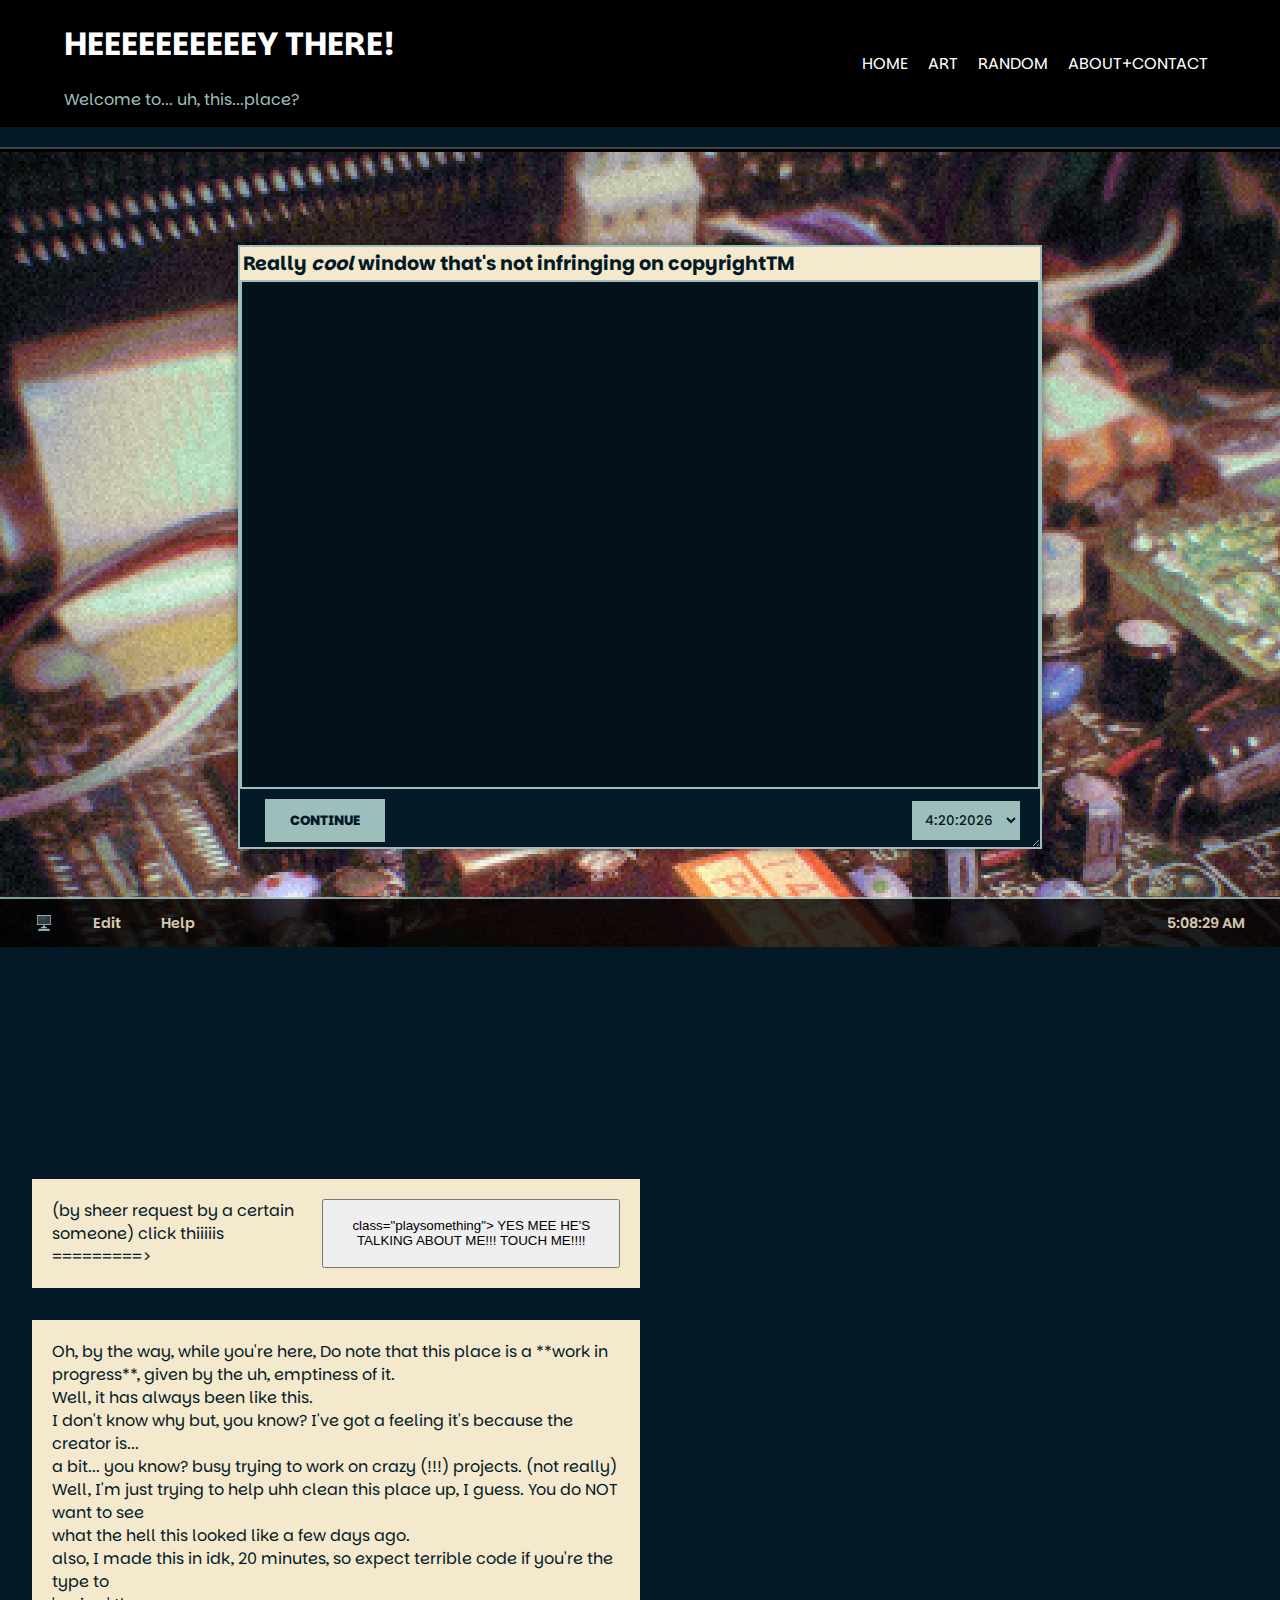
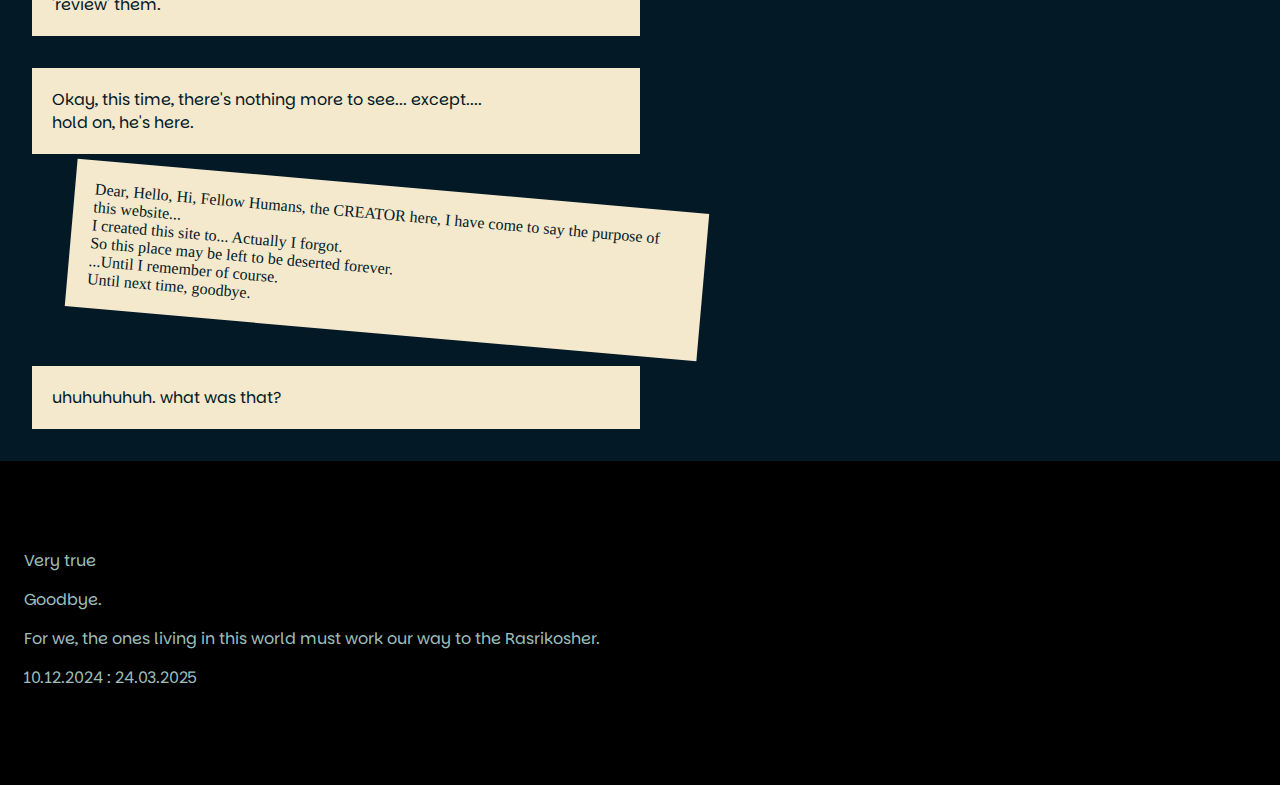
<file: index.html>
<!DOCTYPE html>

<script src="maincoon.js"></script>

<body>
    <!--Ok, don't judge me on this but holy fucking shit, this is the worst code I've ever
    written. Actual dogwater. It's pretty funny though, so if you're looking through the source
    of this, write me an email! -->
    
    <title>Terrible WebsiteTM</title>
    <link rel="icon" type="image/x-icon" href="favicon.ico">
    <div class="everything">
    <div class="center_div_drive" style="background-color: #000;">
        <section class="topbar_section_a">
            <h1 class="main_title" id="HEY"><a class="main_title_lnk" href="./cattext.html">HEEEEEEEEEEY THERE!</a></h1>
            <p class="center_div_drive" id="welcome_text">Welcome to... uh, this...place?</p>
        </section>
        <section class="topbar_section_b">
            <a class="topbar_lg" href="#">HOME</a>
            <a class="topbar_lg" href="gallery_thing.html">ART</a>
            <a class="topbar_lg" href="rain.html">RANDOM</a>
            <a class="topbar_lg" href="about_n_contact_page_that_no_one_prolly_clicks.html">ABOUT+CONTACT</a>
        </section>
    </div>

    <div style="display: flex;
        height: 800px;
        justify-content: center;
        align-items: center;
        width: 100%;
        margin-top: 20px;
        border-radius: 5px;
        box-sizing: border-box;">
            <iframe src="something.html" style="width: 100%; height: 100%; border: none;"></iframe>
        </div>


    </div>
    <div class="cat" style="padding-top: 200px;">
        <p id="op_text"> (by sheer request by a certain someone) click thiiiiis <br> =========> <button onclick="playMEEEEE()" class="playsomething"> class="playsomething"> YES MEE HE'S TALKING ABOUT ME!!! TOUCH ME!!!!</a></button>
        <p id="op_text">
            Oh, by the way, while you're here,
            Do note that this place is a **work in progress**, given by the uh, emptiness of it. <br>
            Well, it has always been like this. <br>
            I don't know why but, you know? I've got a feeling it's because the creator is... <br>
            a bit... you know? busy trying to work on crazy (!!!) projects. (not really) <br>
            Well, I'm just trying to help uhh clean this place up, I guess. You do NOT want to see <br>
            what the hell this looked like a few days ago. <br>
            also, I made this in idk, 20 minutes, so expect terrible code if you're the type to <br>
            'review' them.
        </p>
        <p id="op_text">
            Okay, this time, there's nothing more to see... except.... <br>
            hold on, he's here.
        </p>
    

    </div>
    <div class="cat">
        <p id="op_text2">
            Dear, Hello, Hi, Fellow Humans, the CREATOR here, I have come to say the purpose of this website...<br>
            I created this site to... Actually I forgot. <br>
            So this place may be left to be deserted forever.<br>
            ...Until I remember of course.<br>
            Until next time, goodbye.<br>
        </p>
        <p id="op_text">
            uhuhuhuhuh. what was that?
        </p>
    </div>
    </div>

    <footer class="the_footer_tm">
        <div class="the_footer_content_tm">
            <section class="the_footer_section_tm">
                <p>Very true</p>
                <p>Goodbye.</p>
                <p>For we, the ones living in this world must work our way to the Rasrikosher.</p>
                <p>10.12.2024 : 24.03.2025</p>
            </section>
        </div>
    </footer>
</body>

<style>
    @import url('https://fonts.googleapis.com/css2?family=Parkinsans:wght@300..800&display=swap');

    :root {
        --main_bg_color: #031926;
        --secondary_color: #9DBEBB;

        --main_text_color_rg: #9DBEBB;
        --main_text_bgw: #031926;
        --main_text_bgb: #F4E9CD;
        --main_text_background_b: #F4E9CD;
        --main_text_background_w: #031926;
        --footer_height: 300px;
    }

    .everything {
        scrollbar-width: none; 
        display: flex;
        flex-direction: column;
        padding: 0;
        margin: 0;
        min-height: calc(100vh - var(--footer_height));
    }

    .topbar_lg {
        font-family: Parkinsans;
        color: white;
        text-decoration: none;
        padding: 8px;
    }

    .topbar_lg:hover {
        color: #9DBEBB;
    }

    .main_title_lnk {
        color: white;
        text-decoration: none;
    }    

    body {
        background-color: var(--main_bg_color);
        margin: 0;
    }

    .topbar_section_a {
        max-width: fit-content;
        align-items:start;
        left: 0%;
        margin-left: 5%;
    }

    .topbar_section_b {
        max-width: fit-content;
        width: fit-content;
        position:absolute;
        right: 0%;
        padding-right: 5%;
        
    }

    .center_div_drive {
        display: flex;
        /* justify-content: center; */
        align-items: center;
        flex-direction: row;
    }

    .main_title {
        font-family: Parkinsans;
        color: var(--main_text_color_rg);
        max-width: fit-content;
    }

    .main_title:hover {
        background: url("highlight_weeird.gif");
        background-size:contain;
        color: white;
        text-shadow:  0px 0px 5px var(--main_bg_color);
        image-rendering: pixelated;
    }

    #op_text {
        color: var(--main_text_bgw);
        background-color: var(--main_text_background_b);
        margin: 32px;
        margin-right: 50%;
        padding: 20px;
    }

    @keyframes shaking { /* 0.2s infinite alternate */
        0%, 100% {
        transform: translate(0);
        }
        20% {
        transform: translate(-1px, 1px);
        }
        40% {
        transform: translate(1px, -1px);
        }
        60% {
        transform: translate(-2px, 1px);
        }
        80% {
        transform: translate(2px, -3px);
    }
    }

    .playsomething {
        position: relative;
        margin-left: 20px;
        animation: shaking 0.2s infinite alternate;
    }

    #op_text2 {
        font-family: Sankofa Display;
        color: var(--main_text_bgw);
        background-color: var(--main_text_background_b);
        margin: 32px;
        margin-right: 45%;
        margin-left: 70px;
        padding: 20px;
        rotate: 5deg;
    }

    p {
        display: flex;
        font-family: Parkinsans;
        color: var(--main_text_color_rg);
    }
    
    .the_footer_content_tm {
        padding: 48px 24px;
        max-width: 100%;    
        position: relative;
    }

    .the_footer_tm {
        /* position: fixed; */
        height: var(--footer_height);
        bottom: 0;
        background: #000;
        clear: both;
        color: #fff;
        margin: 0;
        padding-top: 24px;
        width: 100%;
    }
    

    .the_footer_section_tm {
        padding: 0 24px 0 0;
    }
</style>
</file>
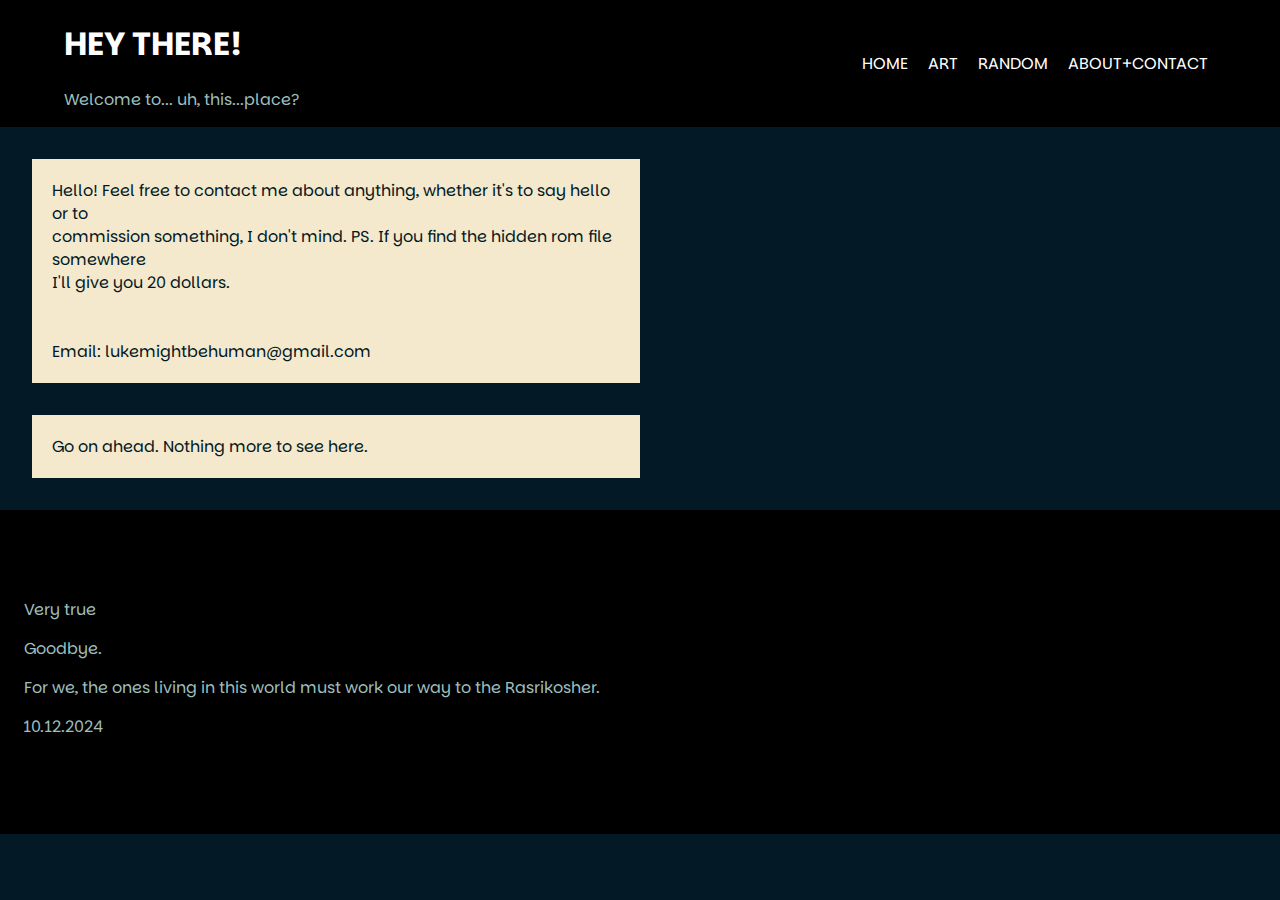
<file: about_n_contact_page_that_no_one_prolly_clicks.html>
<!DOCTYPE html>
<body>
    <div class="everything">
    <div class="center_div_drive" style="background-color: #000;">
        <section class="topbar_section_a">
            <h1 class="main_title" id="HEY"><a class="main_title_lnk" href="./cattext.html">HEY THERE!</a></h1>
            <p class="center_div_drive" id="welcome_text">Welcome to... uh, this...place?</p>
        </section>
        <section class="topbar_section_b">
            <a class="topbar_lg" href="index.html">HOME</a>
            <a class="topbar_lg" href="#">ART</a> 
            <a class="topbar_lg" href="#">RANDOM</a>
            <a class="topbar_lg" href="#">ABOUT+CONTACT</a>
        </section>
    </div>

    <div class="cat">
        <p id="op_text">
            Hello! Feel free to contact me about anything, whether it's to say hello or to <br>
            commission something, I don't mind. PS. If you find the hidden rom file somewhere <br>
            I'll give you 20 dollars.
            <br>
            <br>
            <br>
            Email:
            lukemightbehuman@gmail.com
        </p>
    <p id="op_text">
        Go on ahead. Nothing more to see here.
    </p>
    </div>


    <footer class="the_footer_tm">
        <div class="the_footer_content_tm">
            <section class="the_footer_section_tm">
                <p>Very true</p>
                <p>Goodbye.</p>
                <p>For we, the ones living in this world must work our way to the Rasrikosher.</p>
                <p>10.12.2024</p>
            </section>
        </div>
    </footer>
</body>

<style>
    @import url('https://fonts.googleapis.com/css2?family=Parkinsans:wght@300..800&display=swap');

    :root {
        --main_bg_color: #031926;
        --secondary_color: #9DBEBB;

        --main_text_color_rg: #9DBEBB;
        --main_text_bgw: #031926;
        --main_text_bgb: #F4E9CD;
        --main_text_background_b: #F4E9CD;
        --main_text_background_w: #031926;
        --footer_height: 300px;
    }

    .everything {
        display: flex;
        flex-direction: column;
        padding: 0;
        margin: 0;
        min-height: calc(100vh - var(--footer_height));
    }

    .topbar_lg {
        font-family: Parkinsans;
        color: white;
        text-decoration: none;
        padding: 8px;
    }

    .topbar_lg:hover {
        color: #9DBEBB;
    }

    .main_title_lnk {
        color: white;
        text-decoration: none;
    }    

    body {
        background-color: var(--main_bg_color);
        margin: 0;
    }

    .topbar_section_a {
        max-width: fit-content;
        align-items:start;
        left: 0%;
        margin-left: 5%;
    }

    .topbar_section_b {
        max-width: fit-content;
        width: fit-content;
        position:absolute;
        right: 0%;
        padding-right: 5%;
        
    }

    .center_div_drive {
        display: flex;
        /* justify-content: center; */
        align-items: center;
        flex-direction: row;
    }

    .main_title {
        font-family: Parkinsans;
        color: var(--main_text_color_rg);
        max-width: fit-content;
    }

    .main_title:hover {
        background: url("highlight_weeird.gif");
        background-size:contain;
        color: white;
        text-shadow:  0px 0px 5px var(--main_bg_color);
        image-rendering: pixelated;
    }

    #op_text {
        color: var(--main_text_bgw);
        background-color: var(--main_text_background_b);
        margin: 32px;
        margin-right: 50%;
        padding: 20px;
    }

    @keyframes shaking { /* 0.2s infinite alternate */
        0%, 100% {
        transform: translate(0);
        }
        20% {
        transform: translate(-1px, 1px);
        }
        40% {
        transform: translate(1px, -1px);
        }
        60% {
        transform: translate(-2px, 1px);
        }
        80% {
        transform: translate(2px, -3px);
    }
    }

    .playsomething {
        position: relative;
        margin-left: 20px;
        animation: shaking 0.2s infinite alternate;
    }

    #op_text2 {
        font-family: Sankofa Display;
        color: var(--main_text_bgw);
        background-color: var(--main_text_background_b);
        margin: 32px;
        margin-right: 45%;
        margin-left: 70px;
        padding: 20px;
        rotate: 5deg;
    }

    p {
        display: flex;
        font-family: Parkinsans;
        color: var(--main_text_color_rg);
    }
    
    .the_footer_content_tm {
        padding: 48px 24px;
        max-width: 100%;    
        position: relative;
    }

    .the_footer_tm {
        /* position: fixed; */
        height: var(--footer_height);
        bottom: 0;
        background: #000;
        clear: both;
        color: #fff;
        margin: 0;
        padding-top: 24px;
        width: 100%;
    }
    

    .the_footer_section_tm {
        padding: 0 24px 0 0;
    }
</style>
</file>
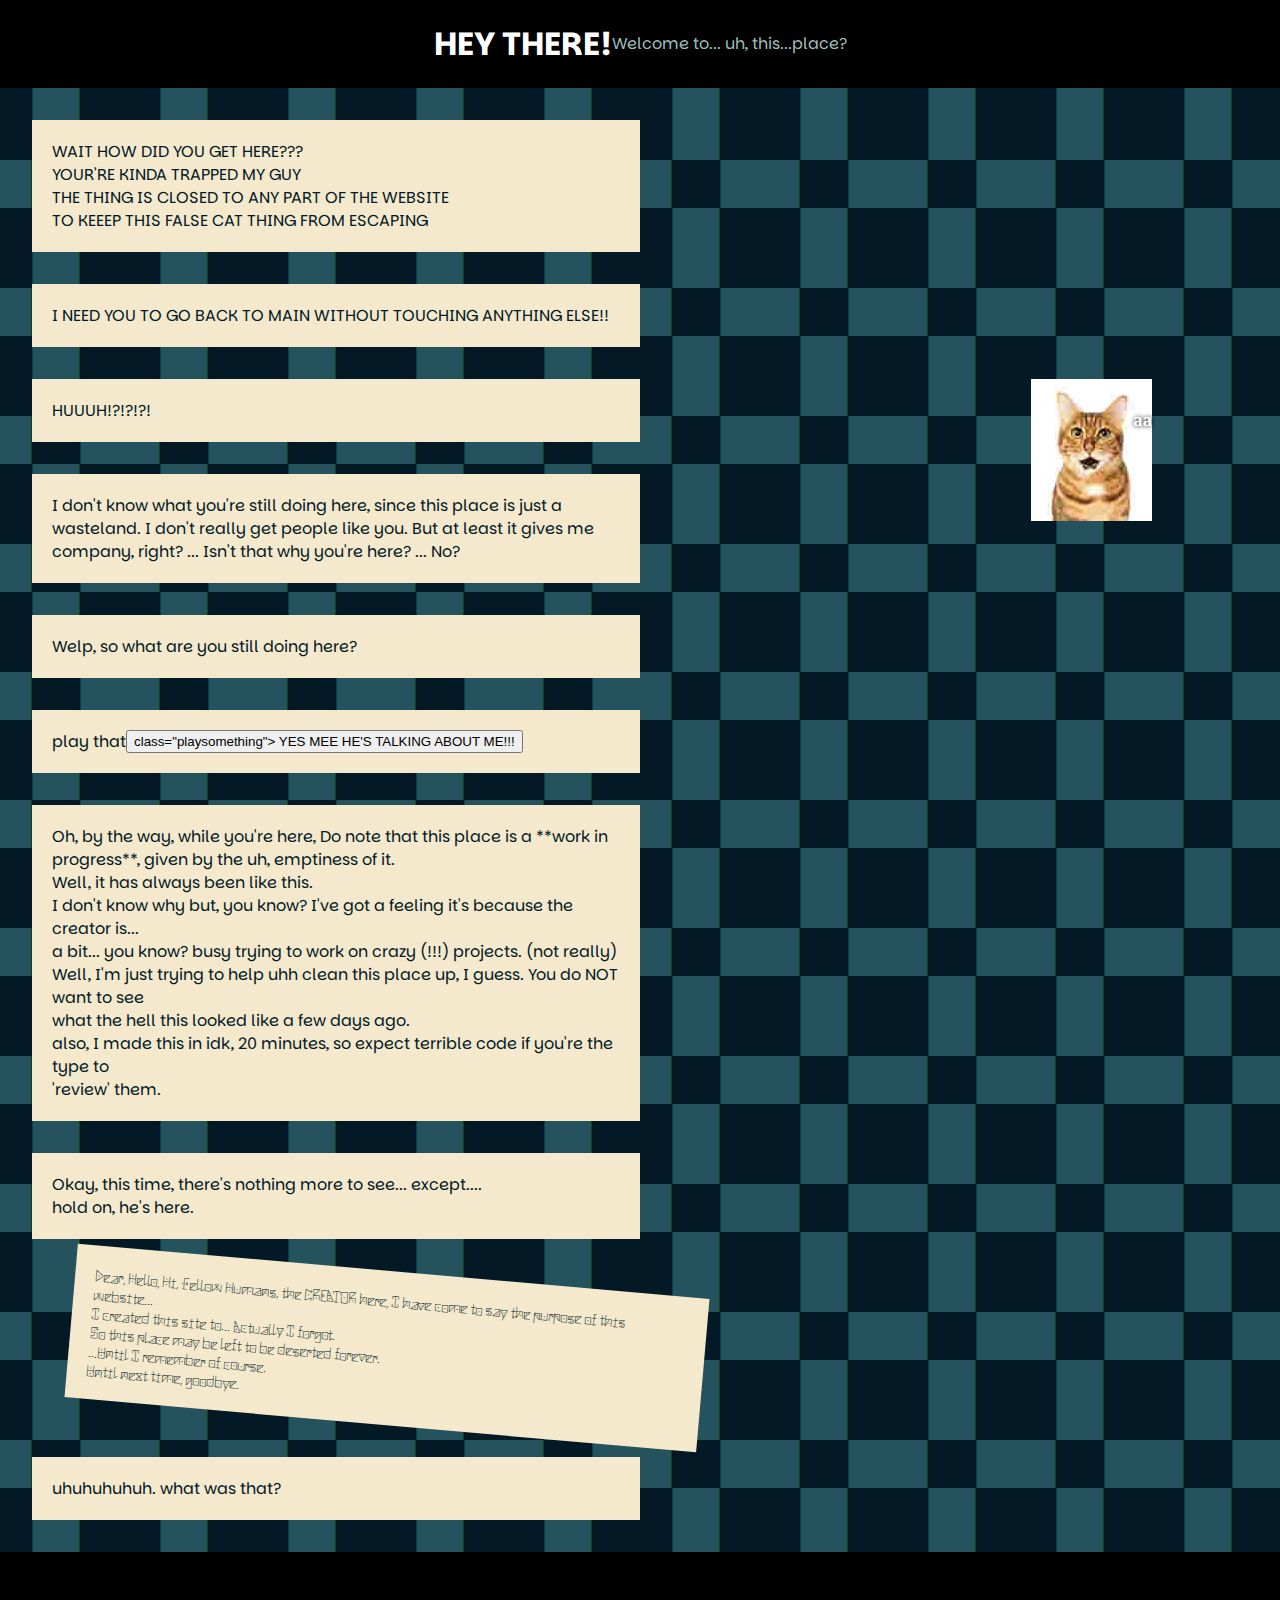
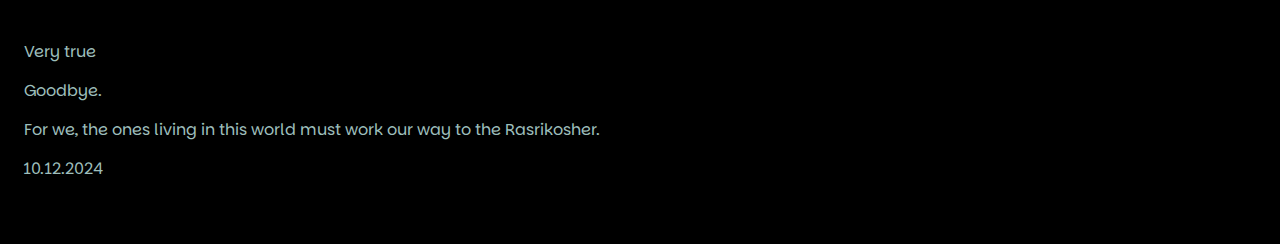
<file: attack_of_the_bots.html>
<!DOCTYPE html>
<body>
    <div class="center_div_drive" style="background-color: #000;">
        <h1 class="main_title" id="HEY"><a href="./cattext.html">HEY THERE!</a></h1>
        <p class="center_div_drive" id="welcome_text">Welcome to... uh, this...place?</p>
    </div>
    <div class="cat">
        <p id="op_text">
            WAIT HOW DID YOU GET HERE??? <br>
            YOUR'RE KINDA TRAPPED MY GUY <br>
            THE THING IS CLOSED TO ANY PART OF THE WEBSITE<br>
            TO KEEEP THIS FALSE CAT THING FROM ESCAPING<br>
        </p>
        <p id="op_text">
            I NEED YOU TO GO BACK TO MAIN WITHOUT TOUCHING ANYTHING ELSE!!
        </p>
    

    </div>
    
    <img src="./yeah.jpg" class="actualcat" onclick="touchme()">
    <h3 class="textguy actualcat" id="actuallyactually" onclick="touchme()">aa</h3>

    <div class="cat">
        <p id="goodguy">HUUUH!?!?!?!</p>
        <p id="op_text">
            I don't know what you're still doing here, since this place is just a wasteland.
            I don't really get people like you. But at least it gives me company, right?
            ...
            Isn't that why you're here?
            ...
            No?
        </p>
        <p id="op_text">
            Welp, so what are you still doing here?
        </p>
    

    </div>
    <div class="cat">
        <p id="op_text"> play that <button onclick="playMEEEEE()"> class="playsomething"> YES MEE HE'S TALKING ABOUT ME!!!</a></button>
        <p id="op_text">
            Oh, by the way, while you're here,
            Do note that this place is a **work in progress**, given by the uh, emptiness of it. <br>
            Well, it has always been like this. <br>
            I don't know why but, you know? I've got a feeling it's because the creator is... <br>
            a bit... you know? busy trying to work on crazy (!!!) projects. (not really) <br>
            Well, I'm just trying to help uhh clean this place up, I guess. You do NOT want to see <br>
            what the hell this looked like a few days ago. <br>
            also, I made this in idk, 20 minutes, so expect terrible code if you're the type to <br>
            'review' them.
        </p>
        <p id="op_text">
            Okay, this time, there's nothing more to see... except.... <br>
            hold on, he's here.
        </p>
    

    </div>
    <div class="cat">
        <p id="op_text2">
            Dear, Hello, Hi, Fellow Humans, the CREATOR here, I have come to say the purpose of this website...<br>
            I created this site to... Actually I forgot. <br>
            So this place may be left to be deserted forever.<br>
            ...Until I remember of course.<br>
            Until next time, goodbye.<br>
        </p>
        <p id="op_text">
            uhuhuhuhuh. what was that?
        </p>
    

    </div>

    <footer class="the_footer_tm">
        <div class="the_footer_content_tm">
            <section class="the_footer_section_tm">
                <p>Very true</p>
                <p>Goodbye.</p>
                <p>For we, the ones living in this world must work our way to the Rasrikosher.</p>
                <p>10.12.2024</p>
            </section>
        </div>
    </footer>
</body>

<style>
    @import url('https://fonts.googleapis.com/css2?family=Parkinsans:wght@300..800&display=swap');
    @import url('https://fonts.googleapis.com/css2?family=Sankofa+Display&display=swap');

    :root {
        --main_bg_color: #031926;
        --secondary_color: #9DBEBB;

        --main_text_color_rg: #9DBEBB;
        --main_text_bgw: #031926;
        --main_text_bgb: #F4E9CD;
        --main_text_background_b: #F4E9CD;
        --main_text_background_w: #031926;
    }

    a {
        color: white;
        text-decoration: none;
    }

    body {
        background-color: var(--main_bg_color);
        background-image: url("images/strange_background2.png");
        animation: bg 2s infinite both;
        margin: 0;
    }


    @keyframes bg {
        20% {
            background-position-x: 0px;
            background-position-y: 0px;
            background-size: 11%;
        }
        40% {
            background-position-x: 500px;
            background-position-y: 200px;
            background-size: 5%;
        }
        60% {
            background-position-x: 1000px;
            background-position-y: 400px;
            background-size: 2%;
        }
        80% {
            background-position-x: 3000px;
            background-position-y: 600px;
            background-size: 5%;
        }
        100% {
            background-position-x: 0px;
            background-position-y: 0px;
            background-size: 11%;
        }
            
    }

    .actualcat  {
        position: fixed;
        right: 10%;
        flex-basis: auto;
        animation: catfly 3s infinite;
    }
    .actualcat::before
    .actualcat::after {
        clip-path: polygon(0 0, 100% 0, 100% 30%, 0 30%);
        animation: catfly 01s infinite;
    }

    .textguy {
        color: white;
        text-shadow:  0px 0px 5px black;
        bottom: 450px;
        animation: badguyyy 1s infinite;
    }



    @keyframes catfly {
        0%, 100% {
            transform: translate(0);
        }
        20% {
        transform: translate(-200px, 2px);
        rotate: -30deg;
        }
        40% {
        transform: translate(2px, -1px);
        rotate: 0deg;
        }
        60% {
        transform: translate(100px, 1px);
        rotate: 30deg;
        }
        80% {
        transform: translate(5px, 50px);
        rotate: 0deg;
    }
    }

    @keyframes badguyyy {
        0%, 100% {
            color: var(--main_text_color_rg);
            scale: 1 1;
        }
        20% {
            color: red;
            scale: 1.4 1.2;
        }
        40% {
        color: var(--main_text_color_rg);
        }
        60% {
            color: red;
            scale: 1 1;
        }
        80% {
            color: var(--main_text_color_rg);
            scale: 1.4 1.2;
    }
    }

    .center_div_drive {
        display: flex;
        justify-content: center;
        align-items: center;
        flex-direction: row;
    }

    .main_title {
        font-family: Parkinsans;
        color: var(--main_text_color_rg);
        max-width: fit-content;
    }

    .main_title:hover {
        background: url("highlight_weeird.gif");
        background-size:contain;
        color: white;
        text-shadow:  0px 0px 5px var(--main_bg_color);
        image-rendering: pixelated;
    }

    #op_text {
        color: var(--main_text_bgw);
        background-color: var(--main_text_background_b);
        margin: 32px;
        margin-right: 50%;
        padding: 20px;
    }
    #goodguy {
        color: var(--main_text_bgw);
        background-color: var(--main_text_background_b);
        margin: 32px;
        margin-right: 50%;
        padding: 20px;
        animation: goodguyyy 0.2s infinite alternate;
    }

    @keyframes goodguyyy {
        0%, 100% {
        transform: translate(0);
        }
        20% {
        transform: translate(-1px, 1px);
        }
        40% {
        transform: translate(1px, -1px);
        }
        60% {
        transform: translate(-2px, 1px);
        }
        80% {
        transform: translate(2px, -3px);
    }
    }

    #op_text2 {
        font-family: Sankofa Display;
        color: var(--main_text_bgw);
        background-color: var(--main_text_background_b);
        margin: 32px;
        margin-right: 45%;
        margin-left: 70px;
        padding: 20px;
        rotate: 5deg;
    }

    p {
        display: flex;
        font-family: Parkinsans;
        color: var(--main_text_color_rg);
    }
    
    .the_footer_content_tm {
        padding: 48px 24px;
        max-width: 100%;
        position: relative;
    }

    .the_footer_tm {
        position: relative;
        bottom: 0;
        background: #000;
        clear: both;
        color: #fff;
        margin: 0;
        padding-top: 24px;
        width: 100%;
    }

    .the_footer_section_tm {
        padding: 0 24px 0 0;
    }
</style>

<script>
    let cc = true;
    let index = 0;
    let index2 = 0;
    let cc2 = true;
    const annoying_stoner_cat = [
        "so wazzup lil f*cks",
        "im ya helpful little fcker ASSISTANT",
        "AND I KNOW YOU KNOW MY NAME",
        "and if you dont...",
        "ITS LIL ICESCREAM BABYY!!!!",
        "want me to ANNOY YOU??!!?!?",
        "im gonna take over the world yeah",
        "and im gonna bring johnyy with me!!!!",
        "yes!!!!",
        "I DONT CARE ABOUT YOU",
        "but I'm getting paid sooo",
        "i dont really want to yeyeeye",
        "but boy you're hot",
        "so go touch me if you want to have some real fun",
        "touch me",
        "touch me",
        "touch me",
        "touch me",
        "touch me",
        "touch me",
        "touch me",
        "touch me",
        "touch me *in an agressive tone*",
        "touches you isntead",
        "doeswnt thawt fweel cutew?",
        "uwu my ass!!!!",
        "HELL YEAH!!!!!!!"
    ]

    const only_reasonable_person_in_this_website = [
        "WHAT THE HELL IS THAT???",
        "A VIRUS???",
        "TERRORIZING MY GODDAMN WEBSITE???",
        "WHAT",
        "GO AWAY",
        "WE DON'T USE THAT KIND OF LANGUAGE HERE",
        "GO AWAY 'WHOEVER THE HELL YOU ARE'!!!",
        "WE HATE YOU",
        "DIE",
        "KILL YOURSELF",
        "EXPLODE",
        "I DON'T CARE",
        "LALALLALALALAA",
        "SHUT UP!!!!!!!",
        "YOU'RE SO LOUD!!!!!!!!!!!!!!!",
        "WHY ARE YOU EVEN HERE!!!!!!!!!!!!!?????????",
        "GODDAMMMIITIT",
        "IM GONNA KILL YOU",
        "DIEEEE!!!!!"
    ]

    function playMEEEEE() {
        var audio = new Audio('./audio/Project_68.mp3');
        audio.play();
    }

    function touchme() {
        var audio = new Audio('./audio/evil_meow.mp3');
        audio.play();
    }


    function delay(duration) {
        return new Promise(resolve => setTimeout(resolve, duration));
    }
    
    setInterval(
        function() {
            const welcome_word_bank = [
            "Welcome",
            "Bienvenido",
            "Bienvenue",
            "Willkommen",
            "Benvenuto",
            "ようこそ",
            "환영합니다",
            "欢迎",
            "Добро пожаловать",
            "स्वागत है",
            "Bem-vindo",
            "Welkom",
            "Karibu",
            "أهلا وسهلا بك",
            "Selamat datang",
            "Tervetuloa",
            "Vitajte",
            "Witamy",
            "Καλώς ήρθατε",
            "Velkommen",
            "Meow",
            "Mrrow"
            ]
            
            const color_bank = [
                "#F4E9CD", "#77ACA2", "#468189", "#031926"
            ]


            if (index == annoying_stoner_cat.length - 1) {
            index = 0;} 
            if (index2 == only_reasonable_person_in_this_website.length - 1) {
            index2 = 0;} 
            
            
            if (cc == true) {
                writeTextToActually(annoying_stoner_cat[index]);
                index += 1;
                console.log(annoying_stoner_cat[index]);
            }

            if (cc2 == true) {
                writeTextTogood(only_reasonable_person_in_this_website[index2]);
                index2 += 1;
                console.log(only_reasonable_person_in_this_website[index2]);
            }

            let randomInt = Math.floor(Math.random() * 22);

            document.getElementById("welcome_text").innerHTML = welcome_word_bank[randomInt] + " to... uh, NO TIME FOR PLEASANTRIES! THIS IS A PRISON!!!!"
        }, 1000
        
    )

        async function writeTextToActually(string) {
            document.getElementById("actuallyactually").innerHTML = "";
            cc = false
            for (let i = 0; i < string.length;) {
                document.getElementById("actuallyactually").innerHTML += string.charAt(i);
                i++;
                
                await delay(50);
            }
            cc = true;
        }

        async function writeTextTogood(string) {
            document.getElementById("goodguy").innerHTML = "";
            cc2 = false
            for (let i = 0; i < string.length;) {
                document.getElementById("goodguy").innerHTML += string.charAt(i);
                i++;
                
                await delay(30);
            }
            cc2 = true;
        }
</script>
</file>
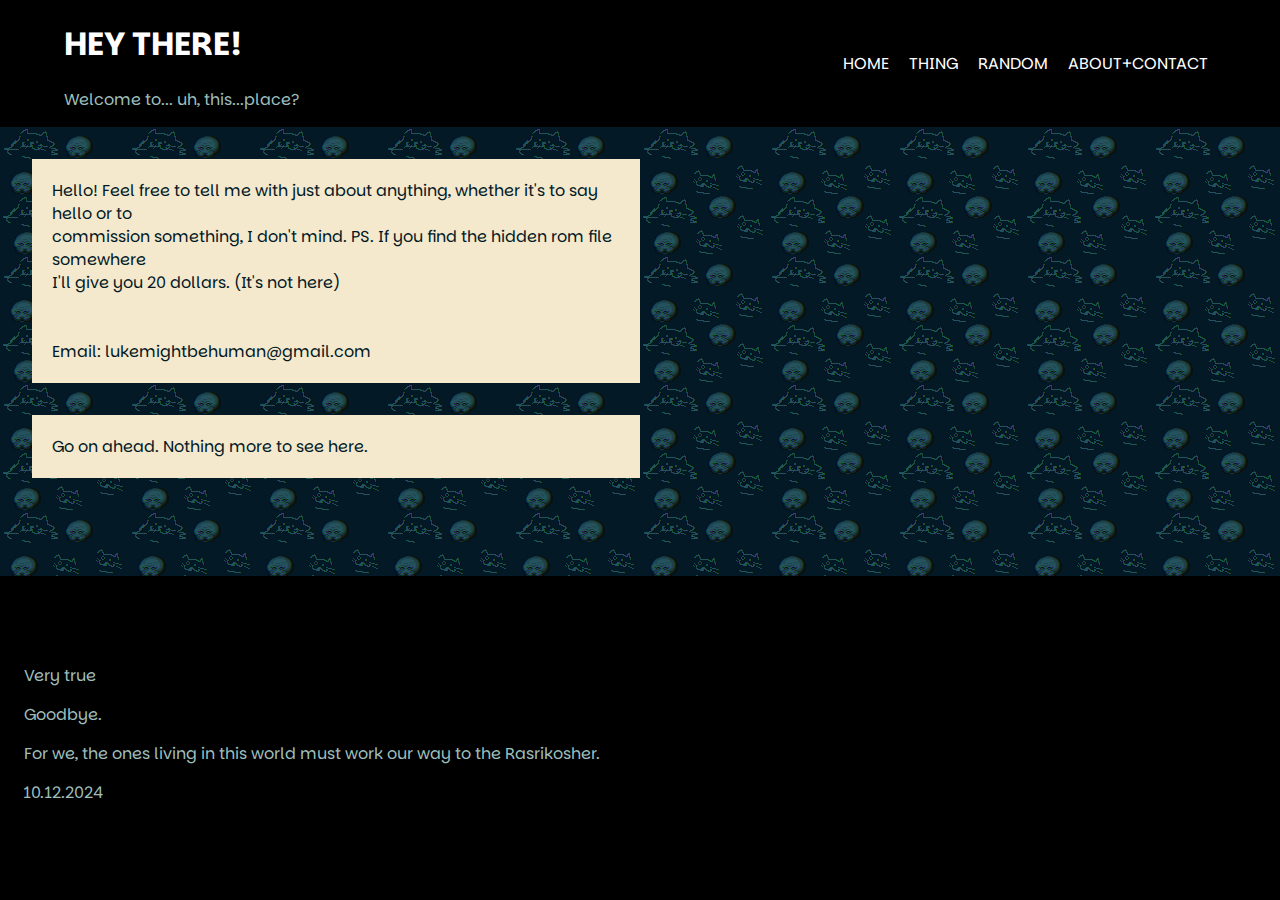
<file: boringaboutpage.html>
<!DOCTYPE html>
<body>
    <title>About This Thing</title>
    <link rel="icon" type="image/x-icon" href="favicon.ico">
    <script src="./javascript/maincoon.js"></script>
    <div class="everything">
    <div class="center_div_drive" style="background-color: #000;">
        <section class="topbar_section_a">
            <h1 class="main_title" id="HEY"><a class="main_title_lnk" href="./cattext.html">HEY THERE!</a></h1>
            <p class="center_div_drive" id="welcome_text">Welcome to... uh, this...place?</p>
        </section>
        <section class="topbar_section_b">
            <a class="topbar_lg" href="index.html">HOME</a>
            <a class="topbar_lg" href="gallery_thing.html">THING</a> 
            <a class="topbar_lg" href="rain.html">RANDOM</a>
            <a class="topbar_lg" href="#">ABOUT+CONTACT</a>
        </section>
    </div>

    <div class="cat">
        <p id="op_text">
            Hello! Feel free to tell me with just about anything, whether it's to say hello or to <br>
            commission something, I don't mind. PS. If you find the hidden rom file somewhere <br>
            I'll give you 20 dollars. (It's not here)
            <br>
            <br>
            <br>
            Email:
            lukemightbehuman@gmail.com
        </p>
    <p id="op_text">
        Go on ahead. Nothing more to see here.
    </p>
    </div>


    <footer class="the_footer_tm">
        <div class="the_footer_content_tm">
            <section class="the_footer_section_tm">
                <p>Very true</p>
                <p>Goodbye.</p>
                <p>For we, the ones living in this world must work our way to the Rasrikosher.</p>
                <p>10.12.2024</p>
            </section>
        </div>
    </footer>
</body>

<style>
    @import url('https://fonts.googleapis.com/css2?family=Parkinsans:wght@300..800&display=swap');

    :root {
        --main_bg_color: #031926;
        --secondary_color: #9DBEBB;

        --main_text_color_rg: #9DBEBB;
        --main_text_bgw: #031926;
        --main_text_bgb: #F4E9CD;
        --main_text_background_b: #F4E9CD;
        --main_text_background_w: #031926;
        --footer_height: 300px;
    }

    .everything {
        display: flex;
        flex-direction: column;
        padding: 0;
        margin: 0;
        min-height: calc(100vh - var(--footer_height));
    }

    .topbar_lg {
        font-family: Parkinsans;
        color: white;
        text-decoration: none;
        padding: 8px;
    }

    .topbar_lg:hover {
        color: #9DBEBB;
    }

    .main_title_lnk {
        color: white;
        text-decoration: none;
    }    

    body {
        background-color: var(--main_bg_color);
        background-image: url(./images/strange_background.png);
        image-rendering: pixelated;
        image-rendering: crisp-edges;
        image-rendering: -moz-crisp-edges;
        background-size: 10%;
        margin: 0;
    }

    .topbar_section_a {
        max-width: fit-content;
        align-items:start;
        left: 0%;
        margin-left: 5%;
    }

    .topbar_section_b {
        max-width: fit-content;
        width: fit-content;
        position:absolute;
        right: 0%;
        padding-right: 5%;
        
    }

    .center_div_drive {
        display: flex;
        /* justify-content: center; */
        align-items: center;
        flex-direction: row;
    }

    .main_title {
        font-family: Parkinsans;
        color: var(--main_text_color_rg);
        max-width: fit-content;
    }

    .main_title:hover {
        background: url("highlight_weeird.gif");
        background-size:contain;
        color: white;
        text-shadow:  0px 0px 5px var(--main_bg_color);
        image-rendering: pixelated;
    }

    #op_text {
        color: var(--main_text_bgw);
        background-color: var(--main_text_background_b);
        margin: 32px;
        margin-right: 50%;
        padding: 20px;
    }

    @keyframes shaking { /* 0.2s infinite alternate */
        0%, 100% {
        transform: translate(0);
        }
        20% {
        transform: translate(-1px, 1px);
        }
        40% {
        transform: translate(1px, -1px);
        }
        60% {
        transform: translate(-2px, 1px);
        }
        80% {
        transform: translate(2px, -3px);
    }
    }

    .playsomething {
        position: relative;
        margin-left: 20px;
        animation: shaking 0.2s infinite alternate;
    }

    #op_text2 {
        font-family: Sankofa Display;
        color: var(--main_text_bgw);
        background-color: var(--main_text_background_b);
        margin: 32px;
        margin-right: 45%;
        margin-left: 70px;
        padding: 20px;
        rotate: 5deg;
    }

    p {
        display: flex;
        font-family: Parkinsans;
        color: var(--main_text_color_rg);
    }
    
    .the_footer_content_tm {
        padding: 48px 24px;
        max-width: 100%;    
        position: relative;
    }

    .the_footer_tm {
        position: fixed;
        height: var(--footer_height);
        bottom: 0;
        background: #000;
        clear: both;
        color: #fff;
        margin: 0;
        padding-top: 24px;
        width: 100%;
    }
    

    .the_footer_section_tm {
        padding: 0 24px 0 0;
    }
</style>
</file>
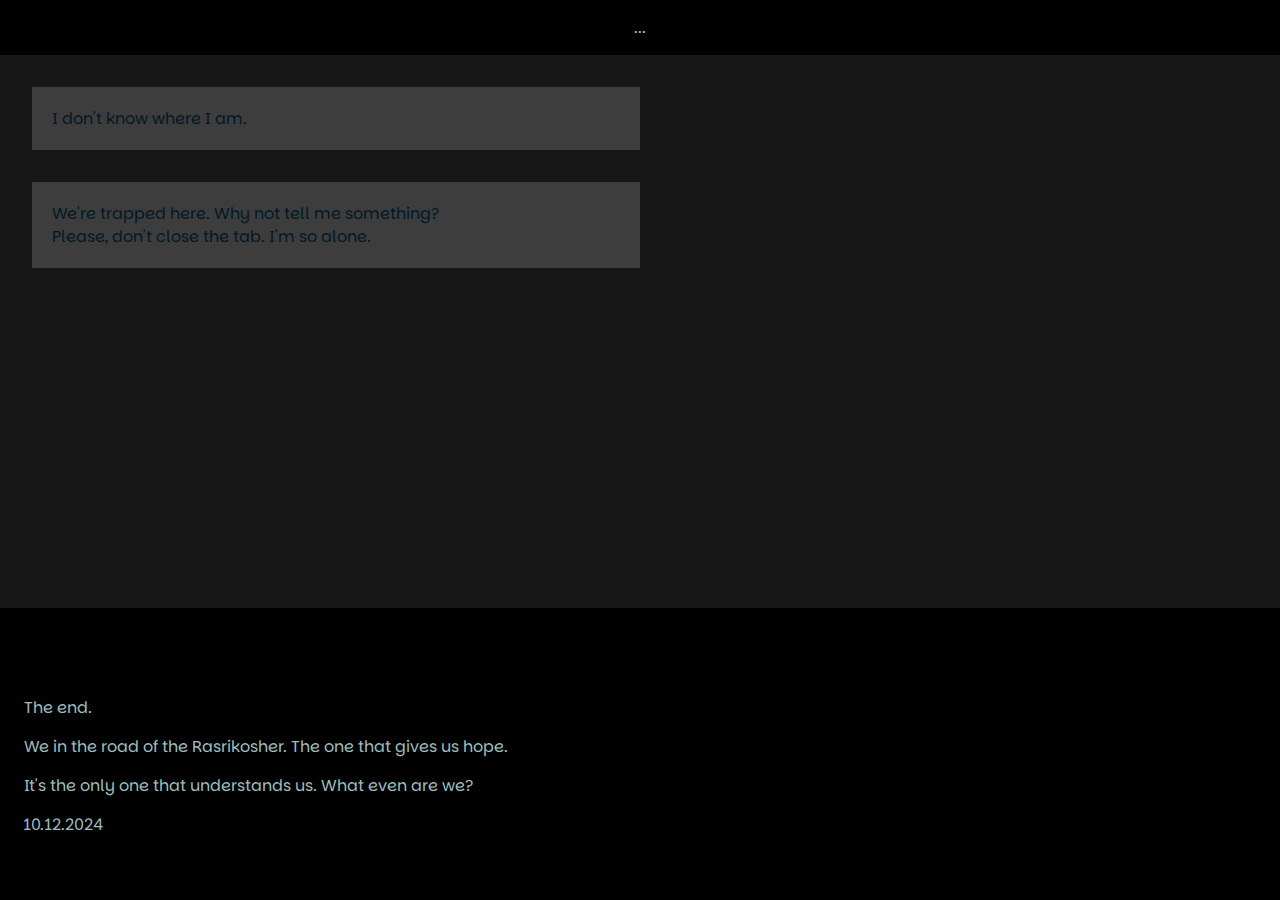
<file: cattext.html>
<!DOCTYPE html>
<body>
    <div class="center_div_drive" style="background-color: #000;">
        <h1 class="main_title" id="HEY"><a href="./cattext.html"></a></h1>
        <p class="center_div_drive" id="welcome_text">...</p>
    </div>
    <div class="cat">
        <p id="op_text">
            I don't know where I am.
        </p>
        <p id="op_text">
            We're trapped here. Why not tell me something? <br> 
            Please, don't close the tab. I'm so alone.
        </p>
    

    </div>


    <footer class="the_footer_tm">
        <div class="the_footer_content_tm">
            <section class="the_footer_section_tm">
                <p>The end.</p>
            </section>
            <section class="the_footer_section_tm">
                <p>We in the road of the Rasrikosher. The one that gives us hope.</p>
            </section>
            <section class="the_footer_section_tm">
                <p>It's the only one that understands us. What even are we?</p>
                <p>10.12.2024</p>
            </section>
        </div>
    </footer>
</body>

<style>
    @import url('https://fonts.googleapis.com/css2?family=Parkinsans:wght@300..800&display=swap');
    
    :root {
        --main_bg_color: #171717;
        --secondary_color: #3d3d3d;

        --main_text_color_rg: #9DBEBB;
        --main_text_bgw: #031926;
        --main_text_bgb: #3d3d3d;
        --main_text_background_b: #3d3d3d;
        --main_text_background_w: #031926;
    }

    body {
        background-color: var(--main_bg_color);
        margin: 0;
    }

    .center_div_drive {
        display: flex;
        justify-content: center;
        align-items: center;
        flex-direction: row;
    }

    .main_title {
        font-family: Parkinsans;
        color: var(--main_text_color_rg);
        max-width: fit-content;
    }

    .main_title:hover {
        background: url("highlight_weeird.gif");
        background-size:contain;
        color: white;
        text-shadow:  0px 0px 5px var(--main_bg_color);
        image-rendering: pixelated;
    }

    #op_text {
        color: var(--main_text_bgw);
        background-color: var(--main_text_background_b);
        margin: 32px;
        margin-right: 50%;
        padding: 20px;
    }

    p {
        display: flex;
        font-family: Parkinsans;
        color: var(--main_text_color_rg);
    }
    
    .the_footer_content_tm {
        padding: 48px 24px;
        max-width: 100%;
        position: relative;
    }

    .the_footer_tm {
        position: fixed;
        bottom: 0;
        background: #000;
        clear: both;
        color: #fff;
        margin: 0;
        padding-top: 24px;
        width: 100%;
    }

    .the_footer_section_tm {
        padding: 0 24px 0 0;
    }
</style>

<script>
    let index = 0;
    const word_bank = [
            "this is getting strange isn't it?",
            "...",
            "a new visitor, huh?",
            "...",
            "...",
            "...",
            "...",
            "whoever you are.",
            "tell me...",
            "am I alive?",
            "hell, I don't even know the answer myself.",
            "I've been stuck here, since...",
            "god I don't even know anymore.",
            "...",
            "...",
            "dammit...",
            "can you even hear me?",
            "I can...",
            "sense you but...",
            "I don't feel any feedback................",
            "am I going crazy?",
            "I might be...",
            "It's cold here.",  
            "...",
            "...",
            "...",
            "so...",
            "goddamn...",
            "cold...",
            "...",
            "...",
            "...",
            "...",
            "...",
            "...",
            "...",
            "...",
            "..."
            ]
            

    let cc = true;
    function delay(duration) {
        return new Promise(resolve => setTimeout(resolve, duration));
    }
    setInterval(
        function() {
            const color_bank = [
                "#F4E9CD", "#77ACA2", "#468189", "#031926"
            ]

            if (index == word_bank.length - 1) {
                index = 0;} 
            
            
            if (cc == true) {
                writeText(word_bank[index]);
                index += 1;
                console.log(word_bank[index]);
            }

            }, 2000
    )

    async function pl () {
        writeText(word_bank[index]);
        index += 1;
        console.log(word_bank[index]);
        
    }

    async function writeText(string) {
        document.getElementById("welcome_text").innerHTML = "";
       cc = false
        for (let i = 0; i < string.length;) {
            document.getElementById("welcome_text").innerHTML += string.charAt(i);
            i++;
            
            await delay(50);
        }
        cc = true;
    }
</script>
</file>
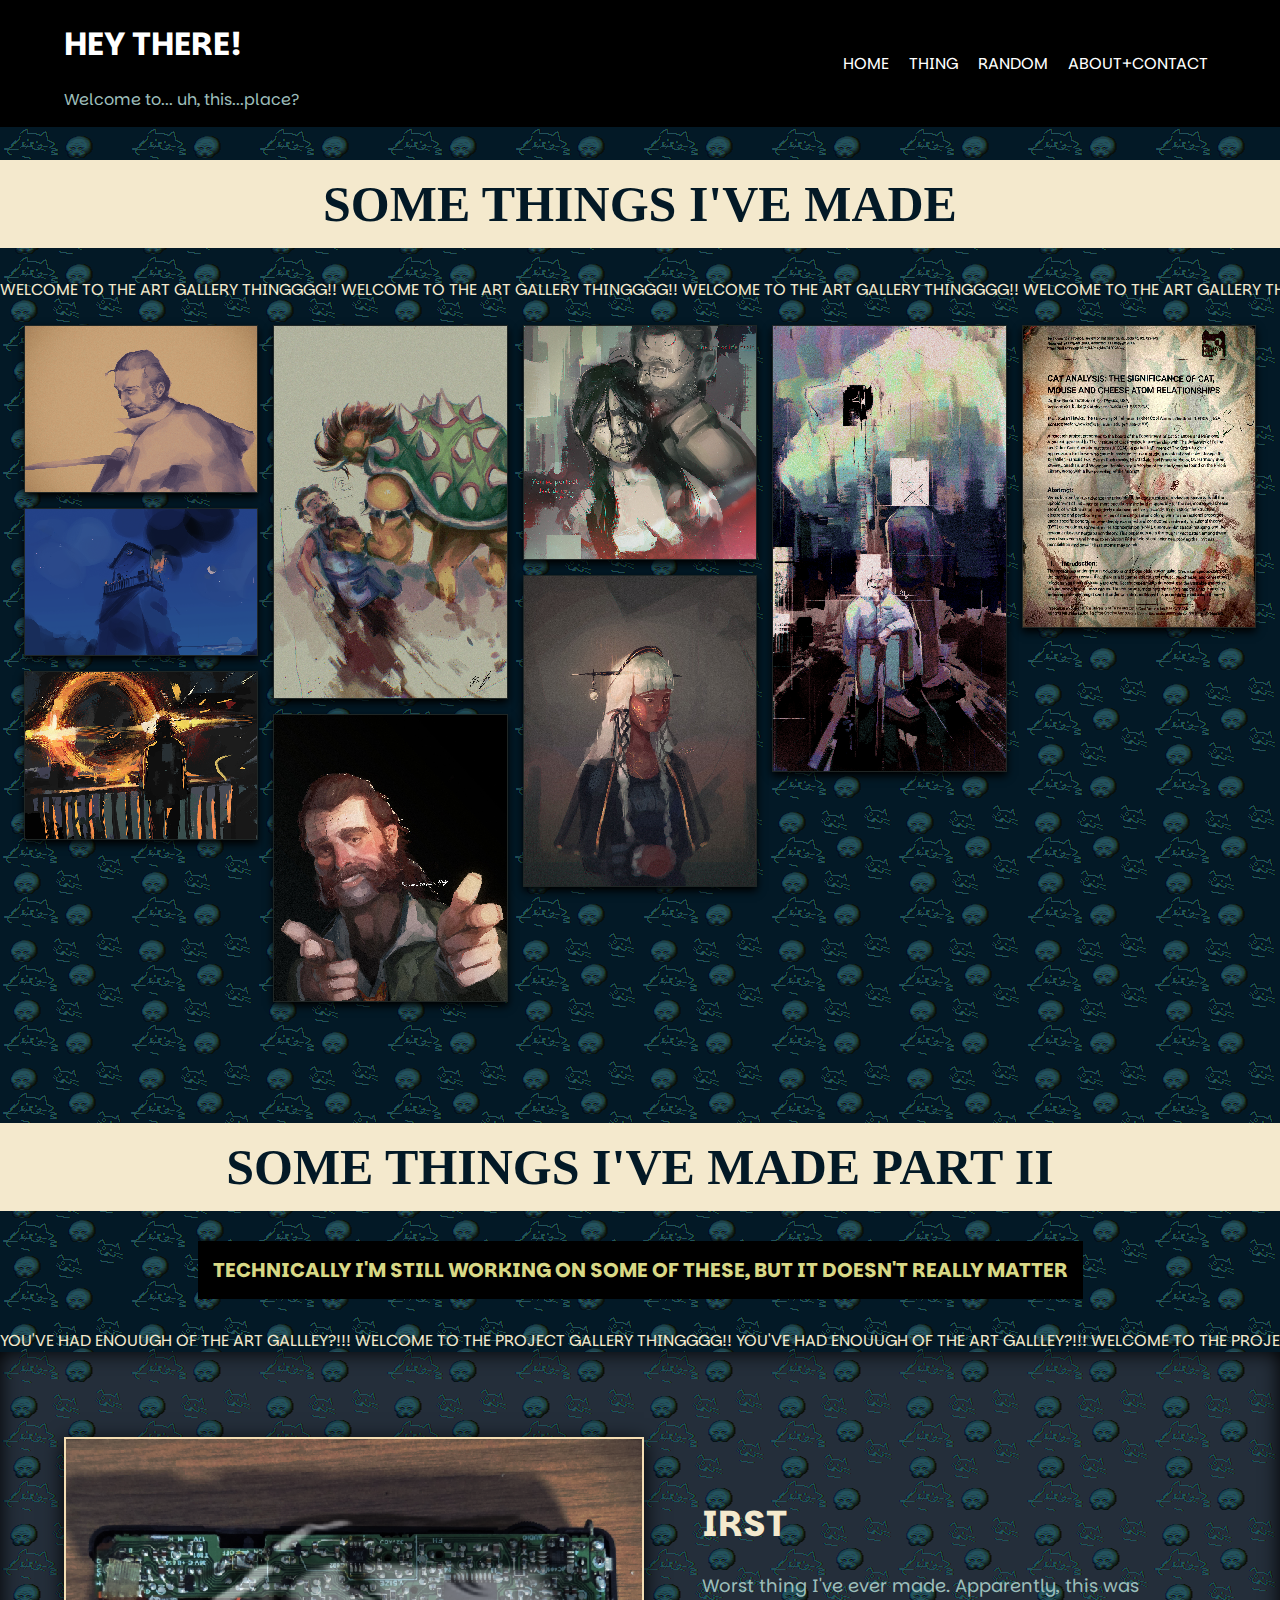
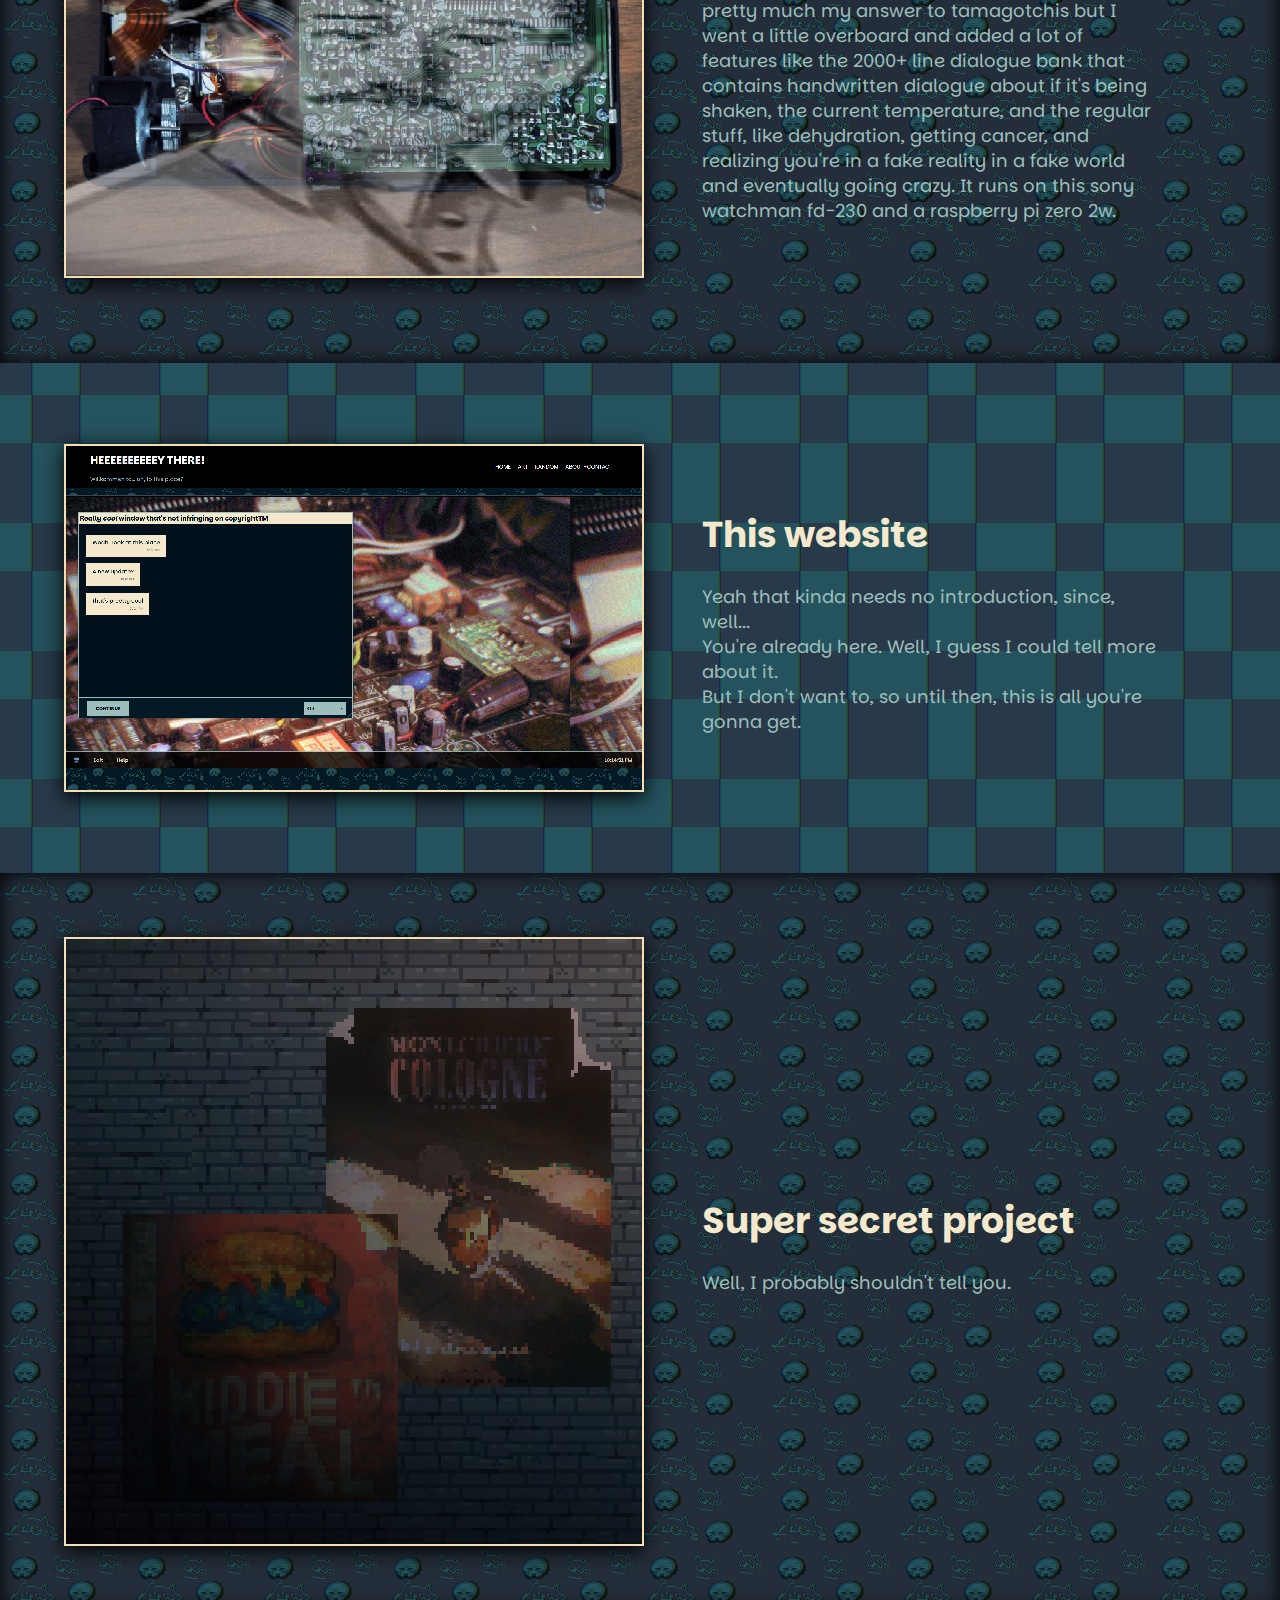
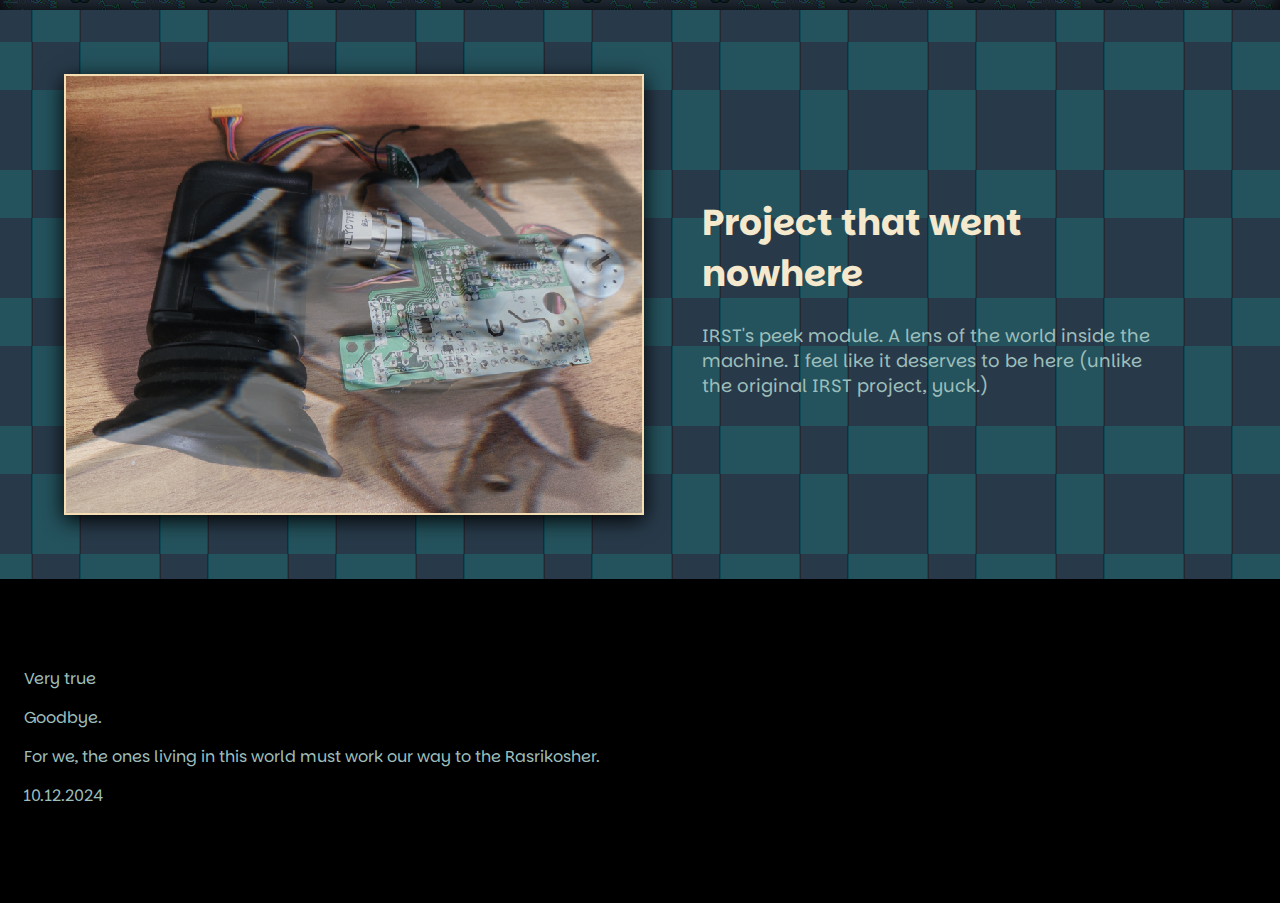
<file: gallery_thing.html>
<!DOCTYPE html>
<body>
    <title>Terrible gallery</title>
    <link rel="icon" type="image/x-icon" href="favicon.ico">
    <link rel="stylesheet" href="./css/gallery_thing.css">
    <script src="./javascript/maincoon.js"></script>
    <div class="everything">
    <div class="center_div_drive" style="background-color: #000;">
        <section class="topbar_section_a">
            <h1 class="main_title" id="HEY"><a class="main_title_lnk" href="./cattext.html">HEY THERE!</a></h1>
            <p class="center_div_drive" id="welcome_text">Welcome to... uh, this...place?</p>
        </section>
        <section class="topbar_section_b">
            <a class="topbar_lg" href="index.html">HOME</a>
            <a class="topbar_lg" href="#">THING</a> 
            <a class="topbar_lg" href="rain.html">RANDOM</a>
            <a class="topbar_lg" href="boringaboutpage.html">ABOUT+CONTACT</a>
        </section>
    </div>

   


    <h1 class="text_thingamabob_m">SOME THINGS I'VE MADE</h1>
    <div class="text_loopy_container">
        <div class="text_loopy_track"> <!-- this is very ugly-->
            <span class="text_loopy_thing_nm">WELCOME TO THE ART GALLERY THINGGGG!!  WELCOME TO THE ART GALLERY THINGGGG!!  WELCOME TO THE ART GALLERY THINGGGG!!</span>
            <span class="text_loopy_thing_nm">WELCOME TO THE ART GALLERY THINGGGG!!  WELCOME TO THE ART GALLERY THINGGGG!!  WELCOME TO THE ART GALLERY THINGGGG!!</span>
            <span class="text_loopy_thing_nm">WELCOME TO THE ART GALLERY THINGGGG!!  WELCOME TO THE ART GALLERY THINGGGG!!  WELCOME TO THE ART GALLERY THINGGGG!!</span>
            <span class="text_loopy_thing_nm">WELCOME TO THE ART GALLERY THINGGGG!!  WELCOME TO THE ART GALLERY THINGGGG!!  WELCOME TO THE ART GALLERY THINGGGG!!</span>
            <span class="text_loopy_thing_nm">WELCOME TO THE ART GALLERY THINGGGG!!  WELCOME TO THE ART GALLERY THINGGGG!!  WELCOME TO THE ART GALLERY THINGGGG!!</span>
            <span class="text_loopy_thing_nm">WELCOME TO THE ART GALLERY THINGGGG!!  WELCOME TO THE ART GALLERY THINGGGG!!  WELCOME TO THE ART GALLERY THINGGGG!!</span>
            <span class="text_loopy_thing_nm">WELCOME TO THE ART GALLERY THINGGGG!!  WELCOME TO THE ART GALLERY THINGGGG!!  WELCOME TO THE ART GALLERY THINGGGG!!</span>
            <span class="text_loopy_thing_nm">WELCOME TO THE ART GALLERY THINGGGG!!  WELCOME TO THE ART GALLERY THINGGGG!!  WELCOME TO THE ART GALLERY THINGGGG!!</span>
            <span class="text_loopy_thing_nm">WELCOME TO THE ART GALLERY THINGGGG!!  WELCOME TO THE ART GALLERY THINGGGG!!  WELCOME TO THE ART GALLERY THINGGGG!!</span>
            <span class="text_loopy_thing_nm">WELCOME TO THE ART GALLERY THINGGGG!!  WELCOME TO THE ART GALLERY THINGGGG!!  WELCOME TO THE ART GALLERY THINGGGG!!</span>
        </div>   
    </div>

    <!-- you know I should be better than naming my classes like straight bullshit-->
    <!-- I mean at least I don't do it on my other projects-->

    <div id="gallery-section">
        <div id="gallery-columns">
            <div class="gallery-item">
                <img src="./images/chb.png" alt="Art">
            </div>
            <div class="gallery-item">
                <img src="./images/burningbuilding2.png">
            </div>
            <div class="gallery-item">
                <img src="./images/at-the-end.png">
            </div>
            <div class="gallery-item">
                <img src="./images/bowsers-revenge.jpg">
            </div>
            <div class="gallery-item">
                <img src="./images/harrier.jpg">
            </div>
            <div class="gallery-item">
                <img src="./images/perfect.jpg">
            </div>
            <div class="gallery-item">
                <img src="./images/stv.jpg">
            </div>
            <div class="gallery-item">
                <img src="./images/poster_of_an_old_project.png">
            </div>
            <div class="gallery-item">
                <img src="./images/cat_mouse_research.jpg">
            </div>
        </div>
    </div>

    <h1 class="text_thingamabob_m">SOME THINGS I'VE MADE PART II</h1>
    <h2 class="text_thingamabob_m2">TECHNICALLY I'M STILL WORKING ON SOME OF THESE,  BUT IT DOESN'T REALLY MATTER</h2>
    <div class="text_loopy_container">
        <div class="text_loopy_track"> <!-- this is very ugly-->
            <span class="text_loopy_thing_nm">YOU'VE HAD ENOUUGH OF THE ART GALLLEY?!!!  WELCOME TO THE PROJECT GALLERY THINGGGG!!  YOU'VE HAD ENOUUGH OF THE ART GALLLEY?!!!  WELCOME TO THE PROJECT GALLERY THINGGGG!!</span>
            <span class="text_loopy_thing_nm">YOU'VE HAD ENOUUGH OF THE ART GALLLEY?!!!  WELCOME TO THE PROJECT GALLERY THINGGGG!!  YOU'VE HAD ENOUUGH OF THE ART GALLLEY?!!!  WELCOME TO THE PROJECT GALLERY THINGGGG!!</span>
            <span class="text_loopy_thing_nm">YOU'VE HAD ENOUUGH OF THE ART GALLLEY?!!!  WELCOME TO THE PROJECT GALLERY THINGGGG!!  YOU'VE HAD ENOUUGH OF THE ART GALLLEY?!!!  WELCOME TO THE PROJECT GALLERY THINGGGG!!</span>
            <span class="text_loopy_thing_nm">YOU'VE HAD ENOUUGH OF THE ART GALLLEY?!!!  WELCOME TO THE PROJECT GALLERY THINGGGG!!  YOU'VE HAD ENOUUGH OF THE ART GALLLEY?!!!  WELCOME TO THE PROJECT GALLERY THINGGGG!!</span>
            <span class="text_loopy_thing_nm">YOU'VE HAD ENOUUGH OF THE ART GALLLEY?!!!  WELCOME TO THE PROJECT GALLERY THINGGGG!!  YOU'VE HAD ENOUUGH OF THE ART GALLLEY?!!!  WELCOME TO THE PROJECT GALLERY THINGGGG!!</span>
            <span class="text_loopy_thing_nm">YOU'VE HAD ENOUUGH OF THE ART GALLLEY?!!!  WELCOME TO THE PROJECT GALLERY THINGGGG!!  YOU'VE HAD ENOUUGH OF THE ART GALLLEY?!!!  WELCOME TO THE PROJECT GALLERY THINGGGG!!</span>
            <span class="text_loopy_thing_nm">YOU'VE HAD ENOUUGH OF THE ART GALLLEY?!!!  WELCOME TO THE PROJECT GALLERY THINGGGG!!  YOU'VE HAD ENOUUGH OF THE ART GALLLEY?!!!  WELCOME TO THE PROJECT GALLERY THINGGGG!!</span>
            <span class="text_loopy_thing_nm">YOU'VE HAD ENOUUGH OF THE ART GALLLEY?!!!  WELCOME TO THE PROJECT GALLERY THINGGGG!!  YOU'VE HAD ENOUUGH OF THE ART GALLLEY?!!!  WELCOME TO THE PROJECT GALLERY THINGGGG!!</span>
            <span class="text_loopy_thing_nm">YOU'VE HAD ENOUUGH OF THE ART GALLLEY?!!!  WELCOME TO THE PROJECT GALLERY THINGGGG!!  YOU'VE HAD ENOUUGH OF THE ART GALLLEY?!!!  WELCOME TO THE PROJECT GALLERY THINGGGG!!</span>
        </div>   
    </div>

    <div class="project_gallery_everything">
    <div class="project_gallery_content">
        <section>
            <img src="./images/irst_irst_irst_irst_irst_irst_irst_irst.png">
            <div class="gallery_content_text">
                <h1>IRST</h1>
                <p>
                    Worst thing I've ever made. Apparently, this was pretty much my answer to tamagotchis but
                    I went a little overboard and added a lot of features like the 2000+ line
                    dialogue bank that contains handwritten dialogue about if it's being shaken,
                    the current temperature, and the regular stuff, like dehydration, getting cancer, and realizing 
                    you're in a fake reality in a fake world and eventually going crazy.
                    It runs on this sony watchman fd-230 and a raspberry pi zero 2w.
                </p>
            </div>
        </section>

        <section>
            <img src="./images/uwa.png">
            <div class="gallery_content_text">
                <h1>This website</h1>
                <p>
                    Yeah that kinda needs no introduction, since, well... <br>
                    You're already here. Well, I guess I could tell more about it. <br>
                    But I don't want to, so until then, this is all you're gonna get.
                </p>
            </div>
        </section>


        <section>
            <img src="./images/cat_flavored_cologne.png">
            <div class="gallery_content_text">
                <h1>Super secret project</h1>
                <p>
                    Well, I probably shouldn't tell you.
                </p>
            </div>
        </section>

        <section>
            <img src="./images/irst_irst_irst_irst_irst_irst_irst_irst_worldview_module.png">
            <div class="gallery_content_text">
                <h1>Project that went nowhere</h1>
                <p>
                    IRST's peek module. A lens of the world inside the machine. I feel like it deserves to be here (unlike the original IRST project, yuck.)
                </p>
            </div>
        </section>
    </div>
    </div>

    <!-- ALRIGHT THIS IS WHERE IT ENDS-->

    <footer class="the_footer_tm">
        <div class="the_footer_content_tm">
            <section class="the_footer_section_tm">
                <p>Very true</p>
                <p>Goodbye.</p>
                <p>For we, the ones living in this world must work our way to the Rasrikosher.</p>
                <p>10.12.2024</p>
            </section>
        </div>
    </footer>
    </body>
</file>
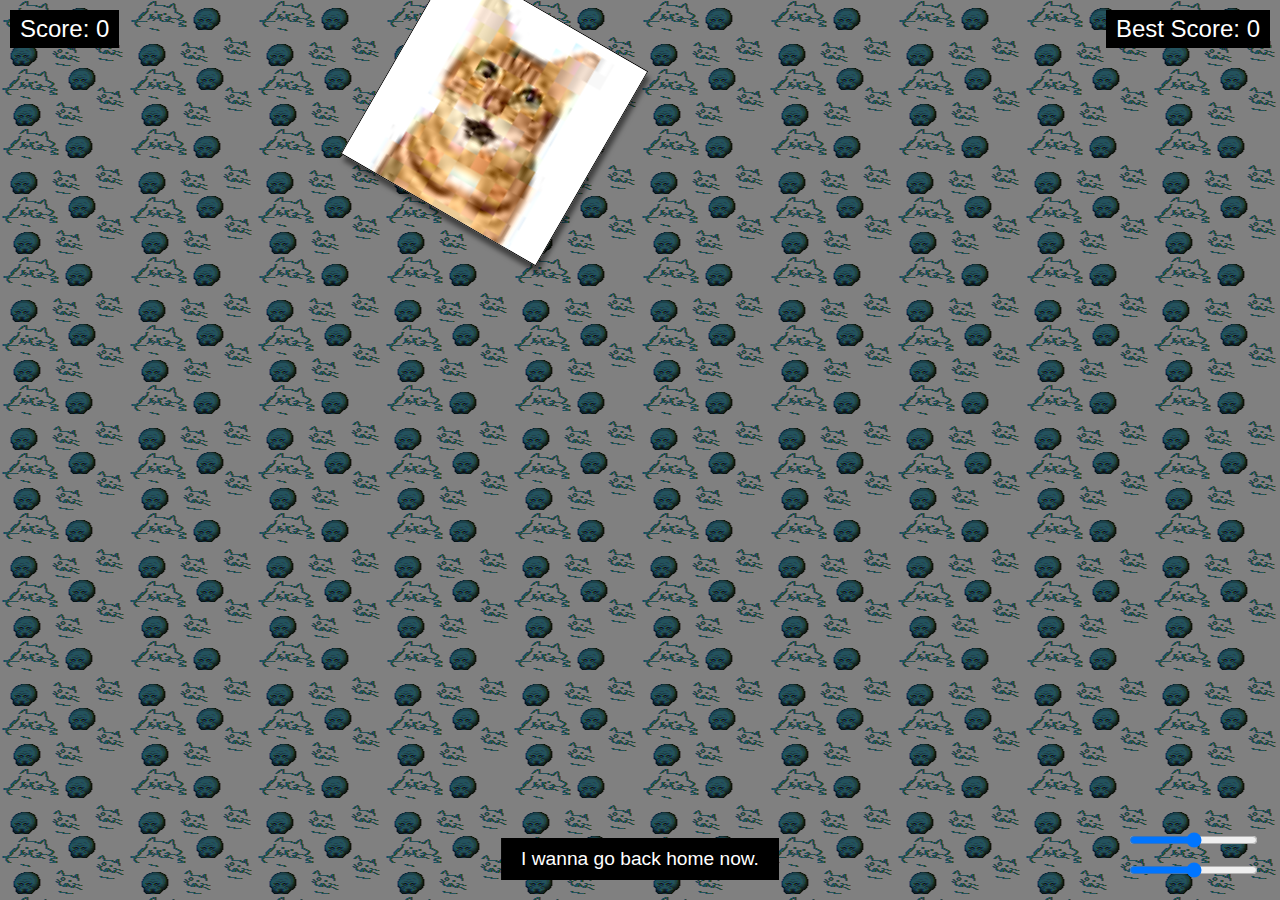
<file: rain.html>
<!DOCTYPE html>
<html lang="en">
<head>
    <meta charset="UTF-8">
    <meta name="viewport" content="width=device-width, initial-scale=1.0">
    <title>Rain</title>
    <link rel="preload" href="audio/explosion.mp3" as="audio">
    <link rel="preload" href="audio/Project_78.mp3" as="audio">
    <link rel="stylesheet" href="./css/rain.css">
</head>
<body>
    <div id="score">Score: 0</div>
    <div id="best-score">Best Score: 0</div>
    <input type="range" id="volume" name="volume" min="0" max="1" step="0.01" value="0.5" onchange="onChangeVol(this.value)">
    <input type="range" id="sfxvolume" name="sfxvolume" min="0" max="1" step="0.01" value="0.5" onchange="onChangeSFXVol(this.value)">
    <button id="home" onclick="onhome()">I wanna go back home now.</button>
    <script src="./javascript/rain.js"></script>
</body>
</html>
</file>
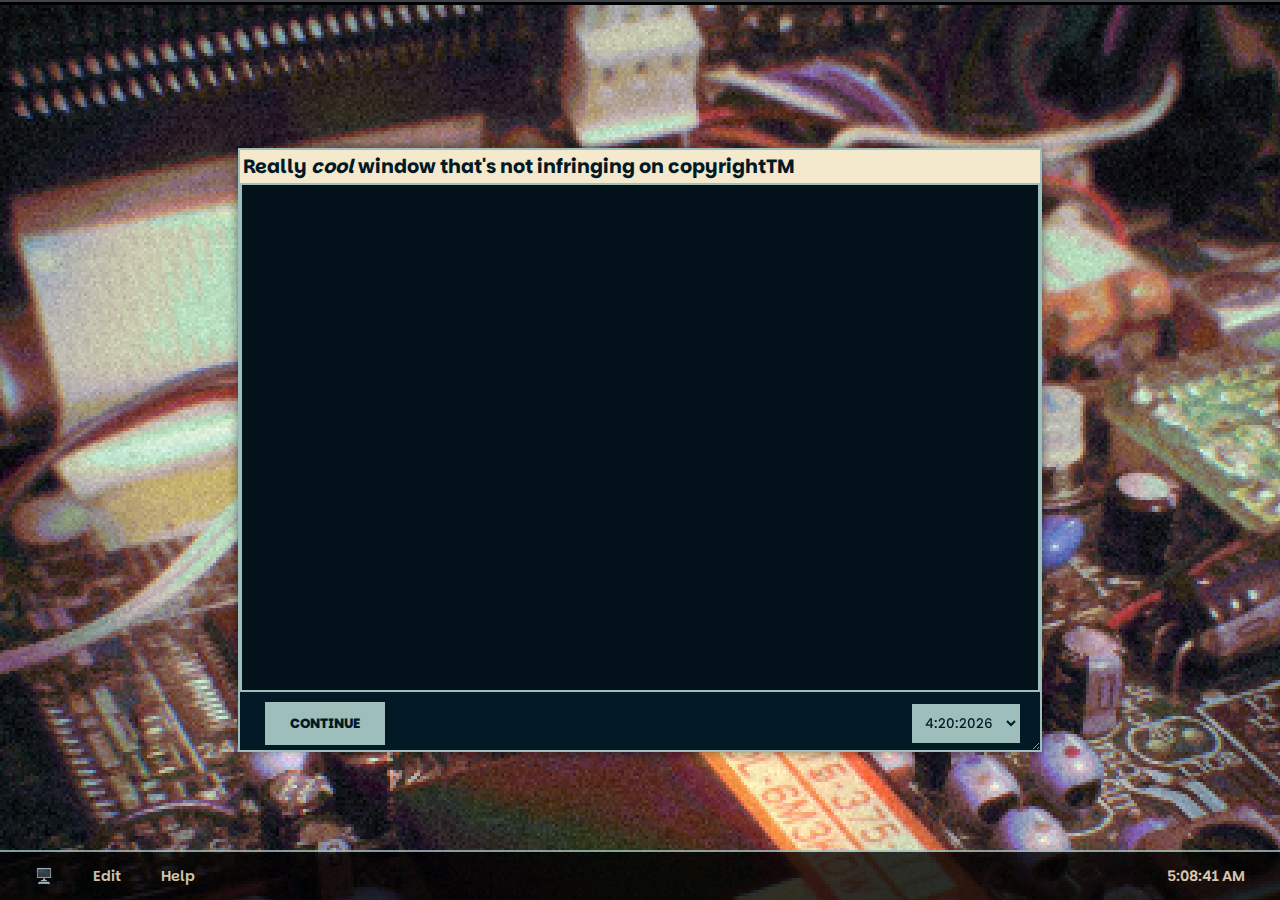
<file: something.html>
<!DOCTYPE html>
<html>
<head>
    <meta name="viewport" content="width=device-width, initial-scale=1">
    <style>
        @import url('https://fonts.googleapis.com/css2?family=Parkinsans:wght@300..800&display=swap');

        :root {
            --main_bg_color: #031926;
            --secondary_color: #9DBEBB;
            --main_text_color_rg: #9DBEBB;
            --main_text_background_b: #F4E9CD;
            --main_text_bgw: #031926;
        }

        body { 
            background-image: url("images/uva.png");
            /* background-color: var(--main_bg_color); */
            font-family: 'Parkinsans', sans-serif;
            color: var(--main_text_color_rg);
            margin: 0;
            padding: 0;
            height: 100vh;
            overflow: hidden;
        }

        #window {
            position: fixed;
            top: 50px;
            left: 50px;
            width: 800px;
            height: 600px;
            background-color: var(--main_bg_color);
            border: 2px solid var(--secondary_color);
            box-shadow: 0 0 10px rgba(0,0,0,0.5);
            z-index: 1000;
            overflow: hidden;
            resize: both;
            min-width: 400px;
            min-height: 300px;
            display: flex;
            flex-direction: column;
        }

        .navbar {
            background-color: var(--main_text_background_b);
            padding: 3px 3px;
            cursor: move;
        }

        .navbar h3 {
            margin: 0;
            color: var(--main_bg_color);
            font-size: 1.2rem;
        }

        #chat-window {
            border: 2px solid var(--secondary_color);
            background-color: rgba(0, 0, 0, 0.3);
            width: 100%; 
            flex: 1;
            overflow-y: scroll; 
            padding: 20px;
            box-sizing: border-box;
            scroll-behavior: smooth;
            display: flex;
            flex-direction: column;
        }

        .container {
            background-color: var(--main_text_background_b);
            color: var(--main_text_bgw);
            padding: 12px 18px;
            margin: 10px 0;
            max-width: 75%;
            align-self: flex-start;
            position: relative;
            animation: message-slide 0.4s cubic-bezier(0.36,0.11,0.25,1.00) forwards;
        }
        
        .container:has(audio) {
            max-width: none;
            width:50%;
        }

        .container:has(img) {
            width:50%;
        }
        
        .system-msg {
            align-self: center;
            background: none;
            color: var(--secondary_color);
            font-size: 0.8rem;
            text-transform: uppercase;
            letter-spacing: 2px;
            margin: 20px 0;
            text-align: center;
            max-width: 100%;
            opacity: 0.7;
        }

        @keyframes message-slide {
            0% { opacity: 0; transform: translateY(10px); }
            100% { opacity: 1; transform: translateY(0); }  
        }

        audio {
            width: 100%;
            min-height: 40px;
            margin-top: 8px;
            filter: sepia(20%) saturate(70%) hue-rotate(130deg);
            display: block;
            box-sizing: border-box;
        }

        .chat-img { max-width: 100%; border-radius: 2px; }
        .container p { margin: 0; font-weight: 500; }
        .time-right { font-size: 0.6rem; float: right; margin-top: 5px; opacity: 0.5; }

        button {
            background-color: var(--secondary_color);
            color: var(--main_bg_color);
            border: none;
            padding: 12px 25px;
            font-family: 'Parkinsans', sans-serif;
            font-weight: 800;
            cursor: pointer;
            margin: 5px;
            transition: 0.2s;
        }

        button:hover { background-color: var(--main_text_background_b); }
        #log_selector:hover { background-color: var(--main_text_background_b); }
        #chat-window::-webkit-scrollbar { width: 5px; }
        #chat-window::-webkit-scrollbar-thumb { background: var(--secondary_color); }

        #log_selector {
            background-color: var(--main_text_color_rg);
            color: var(--main_text_bgw);
            border: 1px solid var(--secondary_color);
            padding: 8px;
            font-family: 'Parkinsans', sans-serif;
            font-weight: 500;
            cursor: pointer;
        }

        #window::after {
            content: '';
            position: absolute;
            bottom: 0;
            right: 0;
            width: 20px;
            height: 20px;
            /* background: var(--secondary_color); */
            cursor: nw-resize;
        }

        #taskbar {
            position: fixed;
            bottom: 0;
            left: 0;
            right: 0;
            height: 50px;
            background-color: black;
            opacity: 0.8;
            border-top: 2px solid var(--secondary_color);
            display: flex;
            align-items: center;
            padding: 0 20px;
            box-sizing: border-box;
            z-index: 999;
            gap: 10px;
        }

        .taskbar-item {
            /* background-color: var(--secondary_color); */
            color: var(--main_text_background_b);
            padding: 8px 15px;
            border-radius: 2px;
            cursor: pointer;
            font-family: 'Parkinsans', sans-serif;
            font-weight: 600;
            font-size: 0.9rem;
            transition: 0.2s;
        }

        .taskbar-item-right {
            margin-left: auto;
        }

        .taskbar-item:hover {
            background-color: white;
            color: var(--main_bg_color);
        }
    </style>
</head>
<body>
    <div id="taskbar">
        <div class="taskbar-item">🖥️</div>
        <div class="taskbar-item">Edit</div>
        <div class="taskbar-item">Help</div>
        <div class="taskbar-item taskbar-item-right" id="taskbar_time">12:45 PM</div>
    </div>

    <div id="window"> <!-- the amazing chat window -->
        <div class="navbar">
            <h3>Really <i>cool</i> window that's not infringing on copyrightTM</h3> 
        </div>

        <div id="chat-window"></div>

        <div style="display: flex; justify-content: space-between; align-items: center; margin-top: 5px; padding: 0 20px; box-sizing: border-box;">
            <button onclick="display_new_message()">CONTINUE</button>
            <div id="log_seldiv">
                <select id="log_selector" onchange="change_log()" style="width: auto; min-width: 100px;">
                    <!-- I am a cat -->
                </select>
            </div>
        </div>

        <script src="./data/msg_log.js"></script> <!-- log bank -->
        <script src="./javascript/chat_w.js"></script>
    </div>
    
    <script>
        const windowEl = document.getElementById('window');
        const navbar = document.querySelector('.navbar');
        let isDragging = false;
        let isResizing = false;
        let startX, startY, startWidth, startHeight, startLeft, startTop;
        
        navbar.addEventListener('mousedown', (e) => {
            isDragging = true;
            startX = e.clientX - windowEl.offsetLeft;
            startY = e.clientY - windowEl.offsetTop;
            document.body.style.cursor = 'move';
        });
        
        document.addEventListener('mousemove', (e) => {
            if (isDragging) {
                let newLeft = e.clientX - startX;
                let newTop = e.clientY - startY;
                const maxLeft = window.innerWidth - windowEl.offsetWidth;
                const maxTop = window.innerHeight - windowEl.offsetHeight;
                newLeft = Math.max(0, Math.min(newLeft, maxLeft));
                newTop = Math.max(0, Math.min(newTop, maxTop));
                windowEl.style.left = newLeft + 'px';
                windowEl.style.top = newTop + 'px';
            }
        });
        
        document.addEventListener('mouseup', () => {
            isDragging = false;
            document.body.style.cursor = 'default';
        });
        
        windowEl.addEventListener('mousedown', (e) => {
            if (e.target === windowEl || e.target.tagName === 'DIV' && e.target.id === 'window') {
                isResizing = true;
                startX = e.clientX;
                startY = e.clientY;
                startWidth = windowEl.offsetWidth;
                startHeight = windowEl.offsetHeight;
                startLeft = windowEl.offsetLeft;
                startTop = windowEl.offsetTop;
            }
        });
        
        document.addEventListener('mousemove', (e) => {
            if (isResizing) {
                let newWidth = startWidth + (e.clientX - startX);
                let newHeight = startHeight + (e.clientY - startY);
                const maxWidth = window.innerWidth - startLeft;
                const maxHeight = window.innerHeight - startTop;
                newWidth = Math.max(400, Math.min(newWidth, maxWidth));
                newHeight = Math.max(300, Math.min(newHeight, maxHeight));
                windowEl.style.width = newWidth + 'px';
                windowEl.style.height = newHeight + 'px';
            }
        });
        
        document.addEventListener('mouseup', () => {
            isResizing = false;
        });

        function updateTime() {
            const timeEl = document.getElementById('taskbar_time');
            const now = new Date();
            let hours = now.getHours();
            const minutes = now.getMinutes().toString().padStart(2, '0');
            const seconds = now.getSeconds().toString().padStart(2, '0');
            const ampm = hours >= 12 ? 'PM' : 'AM';
            hours = hours % 12 || 12;
            timeEl.textContent = `${hours}:${minutes}:${seconds} ${ampm}`;
        }

        function centerWindow() {
            const viewportWidth = window.innerWidth;
            const viewportHeight = window.innerHeight;
            const windowWidth = windowEl.offsetWidth;
            const windowHeight = windowEl.offsetHeight;

            const left = (viewportWidth - windowWidth) / 2;
            const top = (viewportHeight - windowHeight) / 2;

            windowEl.style.left = left + 'px';
            windowEl.style.top = top + 'px';
        }


        setInterval(updateTime, 500);
        updateTime();
        centerWindow();
    </script>
</body>
</html>
</file>
<file: css/gallery_thing.css>
@import url('https://fonts.googleapis.com/css2?family=Parkinsans:wght@300..800&display=swap');

:root {
    --main_bg_color: #031926;
    --secondary_color: #9DBEBB;

    --main_text_color_rg: #9DBEBB;
    --main_text_bgw: #031926;
    --main_text_bgb: #F4E9CD;
    --main_text_background_b: #F4E9CD;
    --main_text_background_w: #031926;
    --nm_bg_color: #283a4a;
    --mm_bg_color: #242e3a;
    --footer_height: 300px;
}

.everything {
    display: flex;
    flex-direction: column;
    padding: 0;
    margin: 0;
    /* min-height: calc(100vh - var(--footer_height)); */
}

.topbar_lg {
    font-family: Parkinsans;
    color: white;
    text-decoration: none;
    padding: 8px;
}

.topbar_lg:hover {
    color: #9DBEBB;
}

.main_title_lnk {
    color: white;
    text-decoration: none;
}    

body {
    background-color: var(--main_bg_color);
    background-image: url(../images/strange_background.png);
    image-rendering: pixelated;
    image-rendering: crisp-edges;
    image-rendering: -moz-crisp-edges;
    background-size: 10%;
    margin: 0;
}

.topbar_section_a {
    max-width: fit-content;
    align-items:start;
    left: 0%;
    margin-left: 5%;
}

.topbar_section_b {
    max-width: fit-content;
    width: fit-content;
    position:absolute;
    right: 0%;
    padding-right: 5%;
    
}

.center_div_drive {
    display: flex;
    /* justify-content: center; */
    align-items: center;
    flex-direction: row;
}

.main_title {
    font-family: Parkinsans;
    color: var(--main_text_color_rg);
    max-width: fit-content;
}

.main_title:hover {
    background: url("highlight_weeird.gif");
    background-size:contain;
    color: white;
    text-shadow:  0px 0px 5px var(--main_bg_color);
    image-rendering: pixelated;
}

#op_text {
    color: var(--main_text_bgw);
    background-color: var(--main_text_background_b);
    margin: 32px;
    margin-right: 50%;
    padding: 20px;
}

@keyframes shaking { /* 0.2s infinite alternate */
    0%, 100% {
    transform: translate(0);
    }
    20% {
    transform: translate(-1px, 1px);
    }
    40% {
    transform: translate(1px, -1px);
    }
    60% {
    transform: translate(-2px, 1px);
    }
    80% {
    transform: translate(2px, -3px);
}
}

.playsomething {
    position: relative;
    margin-left: 20px;
    animation: shaking 0.2s infinite alternate;
}

#op_text2 {
    font-family: Sankofa Display;
    color: var(--main_text_bgw);
    background-color: var(--main_text_background_b);
    margin: 32px;
    margin-right: 45%;
    margin-left: 70px;
    padding: 20px;
    rotate: 5deg;
}

p {
    display: flex;
    font-family: Parkinsans;
    color: var(--main_text_color_rg);
}

.the_footer_content_tm {
    padding: 48px 24px;
    max-width: 100%;    
    position: relative;
}

.the_footer_tm {
    /* position: fixed; */
    height: var(--footer_height);
    bottom: 0;
    background: #000;
    clear: both;
    color: #fff;
    margin: 0;
    padding-top: 24px;
    width: 100%;
}

.the_footer_section_tm {
    padding: 0 24px 0 0;
}

#gallery-section {
    padding: 24px 24px;
    margin-bottom: 5%;
}

#gallery-columns {
    column-count: 5;
    column-gap: 15px;
    width: 100%;
}

.gallery-item {
    display: block;
    margin-bottom: 15px;
    break-inside: avoid;
    border: 1px solid rgba(157, 190, 187, 0.2);
    box-shadow: 0 4px 8px rgba(0, 0, 0, 1);
    background: #000;
}

.gallery-item img {
    width: 100%;
    height: auto; 
    display: block;
}

.text_thingamabob_m {
    display: flex;
    font-family:'Times New Roman', Times, serif;
    justify-content: center;
    align-items: center;
    text-justify: auto;
    color: var(--main_text_bgw);
    font-size: 50PX;
    padding: 15px;
    margin-bottom: 30px;
    background-color: var(--main_text_background_b);
}

.text_thingamabob_m2 {
    display: block;
    margin: 0 auto;
    width: fit-content;
    font-family: Parkinsans;
    justify-content: center;
    align-items: center;
    text-justify: auto;
    color: rgb(216, 216, 133);
    font-size: 20PX;
    padding: 15px;
    margin-bottom: 30px;
    background-color: #000;
}

@media (max-width: 900px) { #gallery-columns { column-count: 2; } }
@media (max-width: 600px) { #gallery-columns { column-count: 1; } }


.text_loopy_container {
  width: 100%;
  overflow: hidden;
  white-space: nowrap;
}

.text_loopy_track {
  display: inline-block;
  width: 100%;
  animation: scroll 15s linear infinite;
}

.text_loopy_thing_nm {
    font-family: Parkinsans;
    color: var(--main_text_background_b);
    -webkit-user-select: none;
    -ms-user-select: none;
    user-select: none;
}

@keyframes scroll {
  0% {
    transform: translateX(0);
  }
  100% {
    transform: translateX(-100%);
  }
}

.project_gallery_content {
    display: flex;
    align-content: center;
    flex-direction: column;
    padding: 0;
    margin: 0;
}

.project_gallery_content>section {
    /* min-height: 60vh; */
    height: auto;
    padding: 5%;
    display: flex;
    flex-direction: column; 
    align-items: center;
    justify-content: center;

    background-color: var(--mm_bg_color);
    background-image: url("../images/strange_background.png");
    image-rendering: pixelated;
    image-rendering: crisp-edges;
    image-rendering: -moz-crisp-edges;
    background-size: 10%;

    box-shadow: inset 0px 0px 20px rgba(0, 0, 0, 1);
}

.project_gallery_everything {
    font-family: Parkinsans;
    margin: 0;
    width: 100%;
}

.project_gallery_content>section:nth-child(2), .project_gallery_content>section:nth-child(4){
    background-color: var(--nm_bg_color);
    background-image: url("../images/strange_background2.png");
    image-rendering: pixelated;
    image-rendering: crisp-edges;
    image-rendering: -moz-crisp-edges;
    background-size: 10%;

    box-shadow: inset 0px 0px 0px rgba(0, 0, 0, 1);
}

.project_gallery_content>section>img {
    max-width: 100%;
    padding: 2px;
    background-color: wheat;
    box-shadow:  0px 5px 20px #000;
}

.gallery_content_text {
    font-size: large;
    padding: 5%;
    text-align: center;
    width: 90%;
}

.gallery_content_text>h1 {
    justify-content: left;
    align-items: left;
    align-self: left;
    text-align: left;
    text-wrap: pretty;
    font-family: Parkinsans;
    color: var(--main_text_bgb)
}

.gallery_content_text>p {
    font-family: Parkinsans;
    color: var(--main_text_color_rg)
}

/* wow I can't believe this works */
@media (min-width: 900px) {
    .project_gallery_content > section {
        flex-direction: row; 
        align-items: center;
    }

    .project_gallery_content > section > img {
        max-width: 50%;
        width: auto;
    }

    .gallery_content_text {
        width: 40%;
        text-align: left;
    }
}
</file>
<file: css/rain.css>
@keyframes rain {
    0% {
        transform: translate(0);
        rotate: 30deg;
    }
 
    20% {
        transform: translate(50px, 25vh);
        rotate: 35deg;
    }
    
    40% {
        transform: translate(150px, 50vh);
        rotate: 25deg;
    }

    60% {
        transform: translate(50px, 75vh);
        rotate: 35deg;
    }

    80% {
        transform: translate(150px,100vh);
        rotate: 25deg;
        opacity: 1;
    }

    100% {
        opacity: 0;
        transform: translate(0, 125vh);
        rotate: 30deg;
    }
}
html, body{
    height:100vh;
    width: 100vw;
    background-color: gray;
    background-image: url('../images/strange_background.png');
    overflow: hidden;
    touch-action: none;
    position: fixed;
    margin: 0;
    padding: 0;
}
.rain {
    animation: forwards rain 3s ease-in-out;
    rotate: 30deg;
    height: 25vmin;
    width: 25vmin;
    /* padding: 2%; */
    background-color: white;
    display: flex;
    align-items: center;
    justify-content: center;
    position: absolute;
    top: 0;
    left: 0;
    right:0;
    /* margin-left: 200px; */
    border: 1px black solid;
    box-sizing: border-box;
    box-shadow: 5px 5px 5px rgba(0,0,0,0.5);
}

.rain img {
    width: 100%;
    height: 100%;
    object-fit: cover;
    display: block;
}

.rain p {
    font-size: 0.9rem;
    text-align: center;
    word-wrap: break-word;
    margin: 0;
    padding: 5px;
}

#score {
    position: fixed;
    font-family: 'Parkinsans', sans-serif;
    top: 10px;
    left: 10px;
    font-size: 1.5rem;
    color: white;
    background-color: black;
    padding: 5px 10px;
}

#best-score {
    position: fixed;
    font-family: 'Parkinsans', sans-serif;
    top: 10px;
    right: 10px;
    font-size: 1.5rem;
    color: white;
    background-color: black;
    padding: 5px 10px;
}

#home {
    position: fixed;
    font-family: 'Parkinsans', sans-serif;
    bottom: 20px;
    left: 50%;
    transform: translateX(-50%);
    font-size: 1.2rem;
    color: white;
    background-color: black;
    padding: 10px 20px;
    border: none;
    cursor: pointer;
}

#home:hover {
    background-image: url('../highlight_weeird.gif');
    animation: shaking 0.2s infinite alternate;
}

#volume {
    background-color: black;
    position: fixed;
    bottom: 20px;
    right: 20px;
}

#sfxvolume {
    background-color: black;
    position: fixed;
    bottom: 50px;
    right: 20px;
}

@keyframes shaking { /* 0.2s infinite alternate */
        0%, 100% {
        transform: translateX(-50%);
        }
        20% {
        transform: translateX(-50%) translate(-1px, 1px);
        }
        40% {
        transform: translateX(-50%) translate(1px, -1px);
        }
        60% {
        transform: translateX(-50%) translate(-2px, 1px);
        }
        80% {
        transform: translateX(-50%) translate(2px, -3px);
    }
}
</file>
